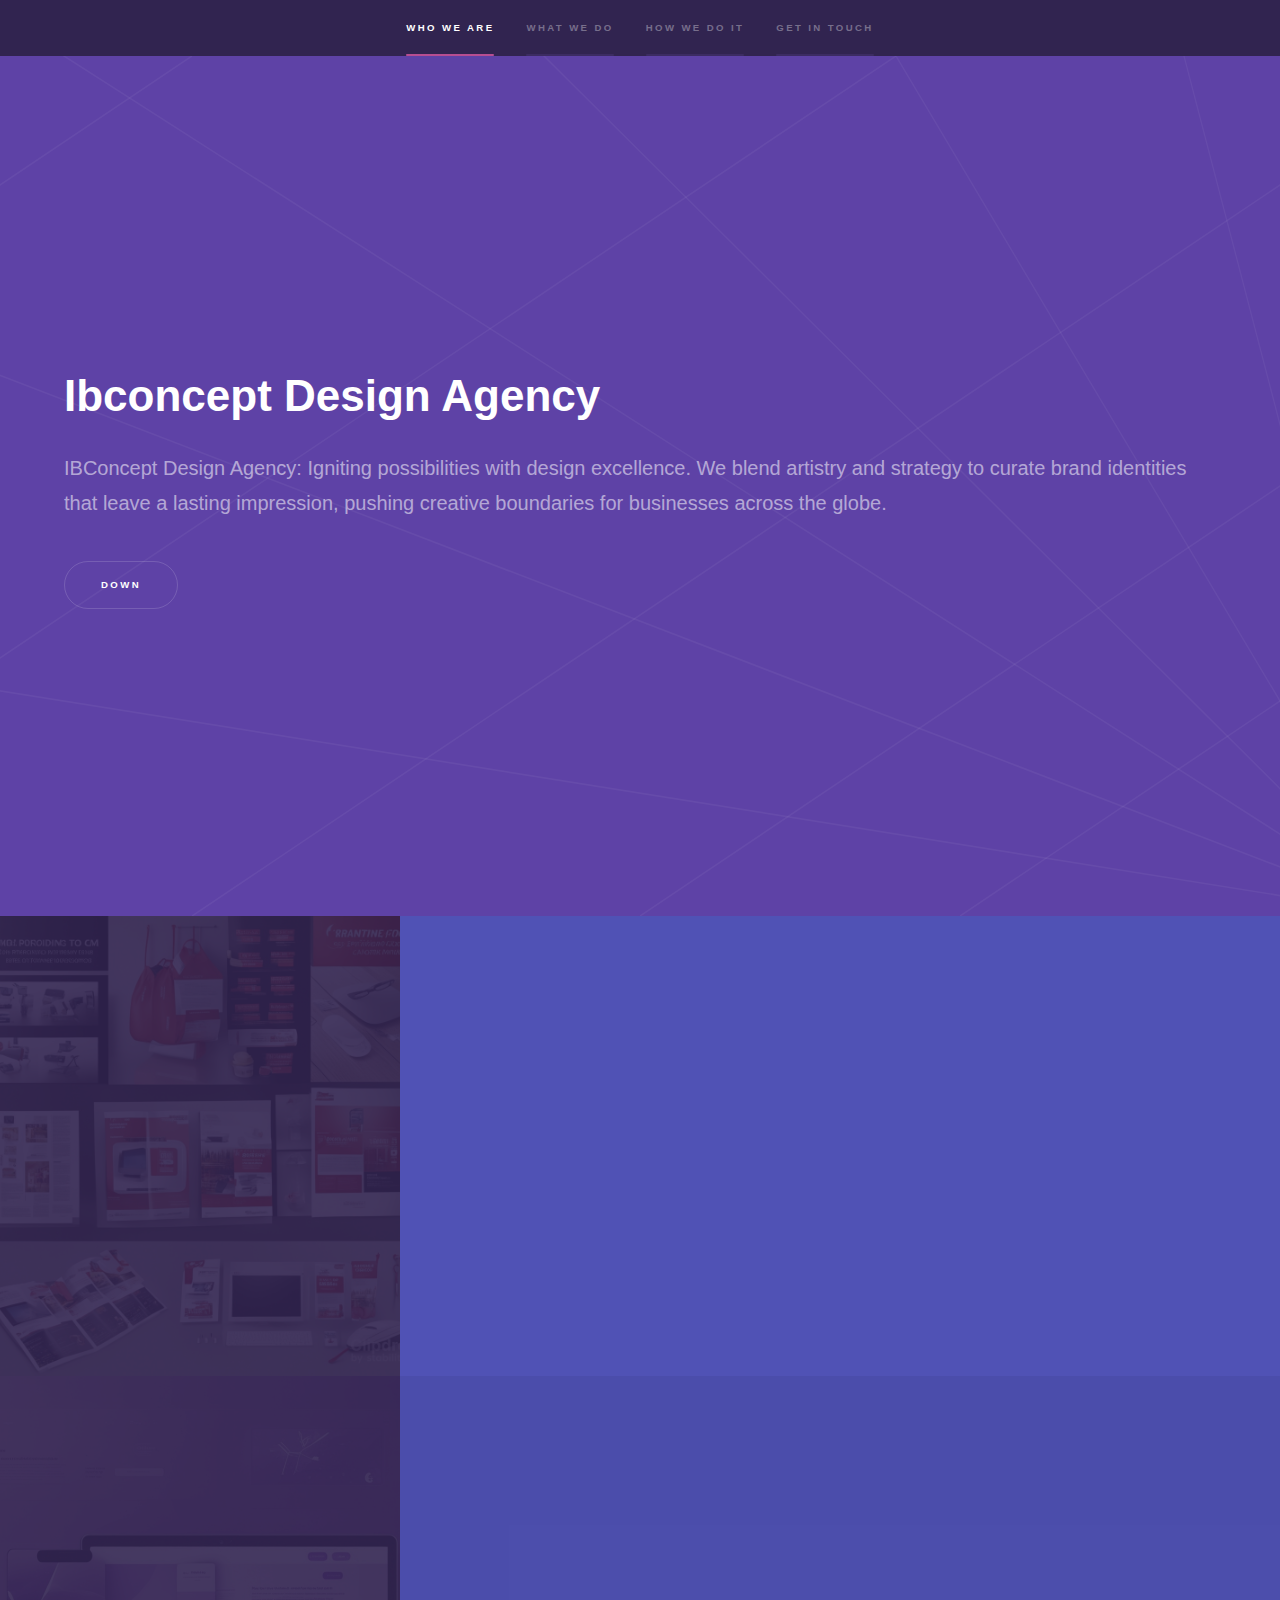
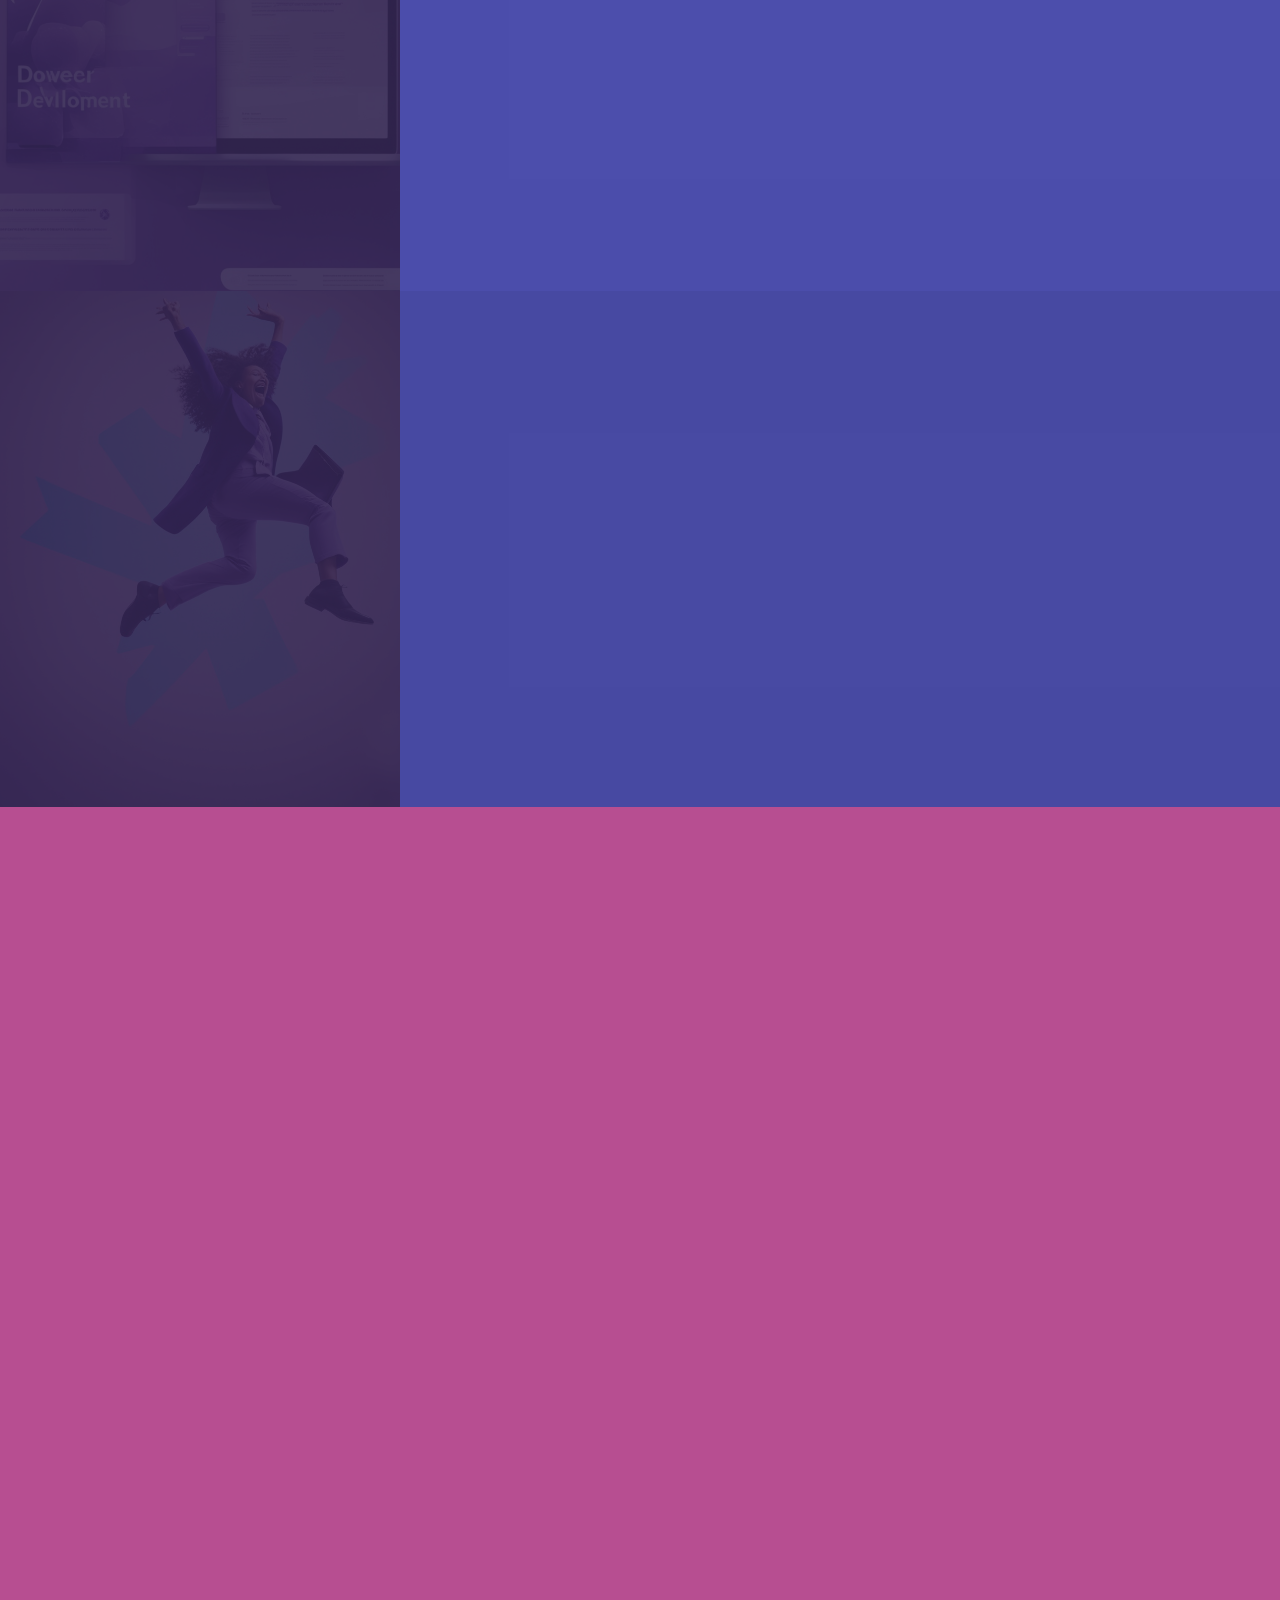
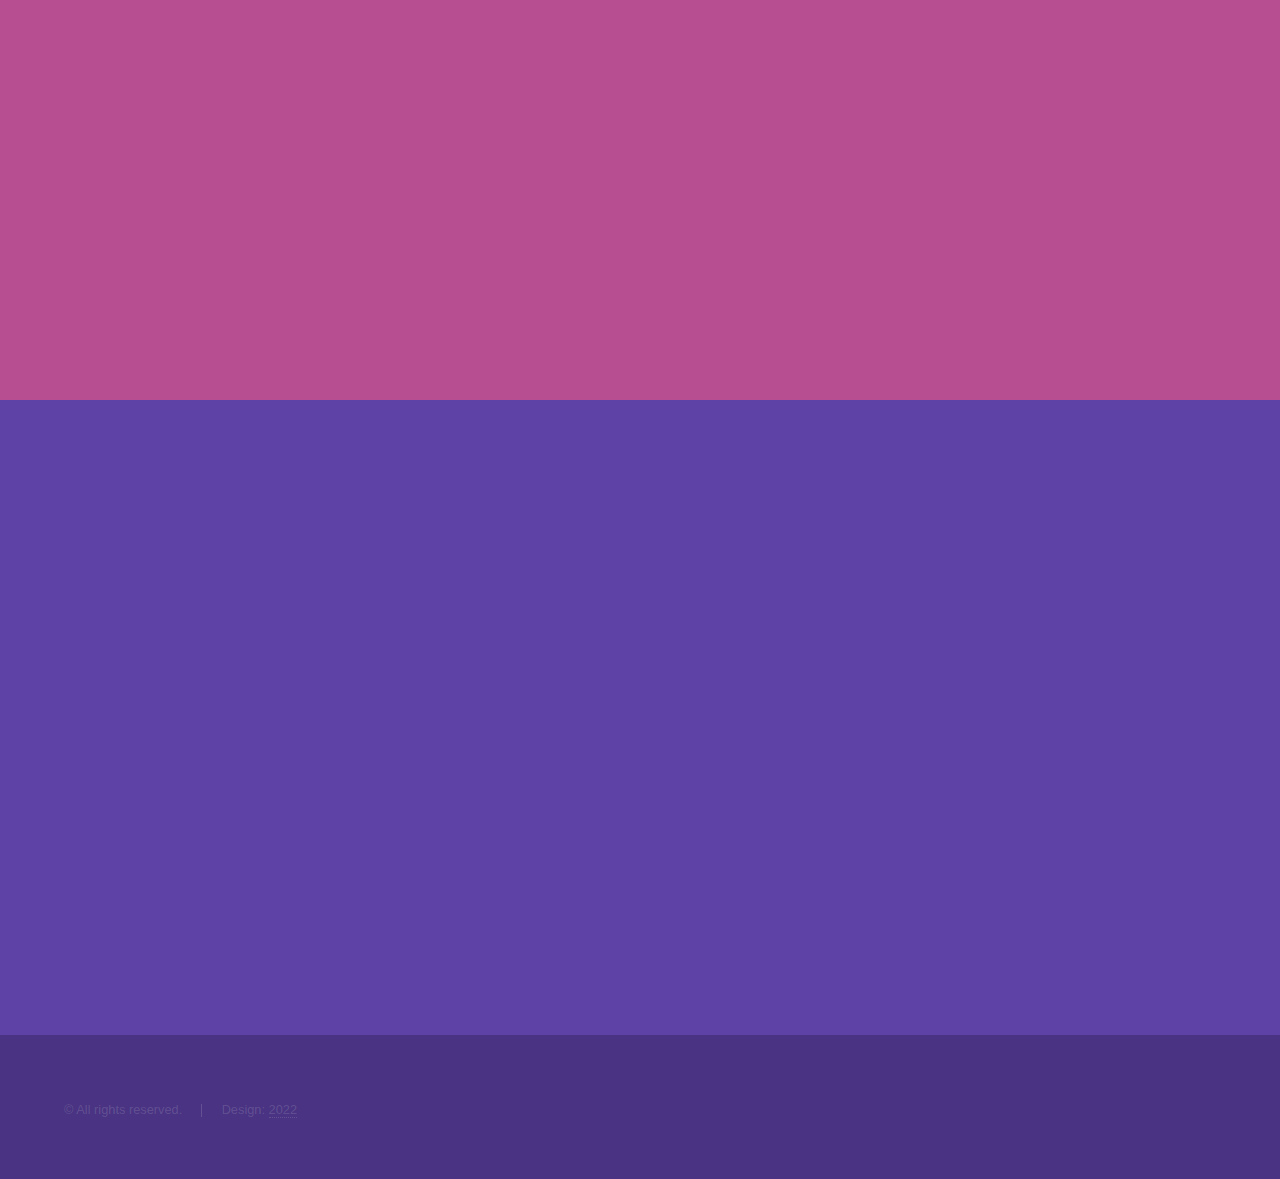
<file: index.html>
<!DOCTYPE HTML>
<!--
	Hyperspace by HTML5 UP
	html5up.net | @ajlkn
	Free for personal and commercial use under the CCA 3.0 license (html5up.net/license)
-->
<html>
	<head>
		<title>Hyperspace by HTML5 UP</title>
		<meta charset="utf-8" />
		<meta name="viewport" content="width=device-width, initial-scale=1, user-scalable=no" />
		<link rel="stylesheet" href="assets/css/main.css" />
		<noscript><link rel="stylesheet" href="assets/css/noscript.css" /></noscript>
	</head>
	<body class="is-preload">

		<!-- Sidebar -->
			<section id="sidebar">
				<div class="inner">
					<nav>
						<ul>
							<li><a href="#intro">Who we are</a></li>
							<li><a href="#one">What we do</a></li>
							<li><a href="#two">How we do it</a></li>
							<li><a href="#three">Get in touch</a></li>
						</ul>
					</nav>
				</div>
			</section>

		<!-- Wrapper -->
			<div id="wrapper">

				<!-- Intro -->
					<section id="intro" class="wrapper style1 fullscreen fade-up">
						<div class="inner">
							<h1>Ibconcept Design Agency</h1>
							<p>IBConcept Design Agency: Igniting possibilities with design excellence. 
								We blend artistry and strategy to curate brand identities that leave a 
								lasting impression, pushing creative boundaries for businesses across the globe.</p>
							<ul class="actions">
								<li><a href="#one" class="button scrolly">Down</a></li>
							</ul>
						</div>
					</section>

				<!-- One -->
					<section id="one" class="wrapper style2 spotlights">
						<section>
							<a href="#" class="image"><img src="images/pic01.jpg" alt="" data-position="center center" /></a>
							<div class="content">
								<div class="inner">
									<h2>Visual Design</h2>
									<p>IBConcept Design Agency excels in the seamless blend of aesthetics and functionality, 
										orchestrating elements such as colors, typography, and imagery to convey profound messages. 
										Through a cohesive interplay of design components, we create captivating visual experiences 
										that resonate. By skillfully applying principles like balance, contrast, and unity, our 
										visual design captures attention, stirs emotions, and imparts brand essence. From graphic 
										design to web and branding, our mastery in this art not only captivates but also enhances 
										user engagement, making it an essential instrument for effective communication and storytelling.</p>
									<ul class="actions">
										<li><a href="generic.html" class="button">Learn more</a></li>
									</ul>
								</div>
							</div>
						</section>
						<section>
							<a href="#" class="image"><img src="images/pic02.jpg" alt="" data-position="top center" /></a>
							<div class="content">
								<div class="inner">
									<h2>Web Design & Development</h2>
									<p>IBConcept Design Agency specializes in the holistic realm of web design and development, 
										where imagination converges with technical prowess to shape exceptional digital landscapes. 
										From conceptualization to coding, we meticulously craft websites that seamlessly blend captivating 
										aesthetics with seamless functionality. Our collaborative approach fuses artistic sensibilities with 
										user-centric principles, resulting in interactive platforms that not only visually impress but also 
										provide intuitive navigation and engaging experiences. Through careful consideration of layout, 
										responsive design, and user interface elements, we transform visions into reality, building online 
										spaces that connect,
										 inform, and captivate audiences on a global scale..</p>
									<ul class="actions">
										<li><a href="generic.html" class="button">Learn more</a></li>
									</ul>
								</div>
							</div>
						</section>
						<section>
							<a href="#" class="image"><img src="images/pic03.jpg" alt="" data-position="25% 25%" /></a>
							<div class="content">
								<div class="inner">
									<h2>Crafting Comprehensive Brand Experiences</h2>
									<p>At IBConcept Design Agency, our expertise extends beyond digital realms. 
										We specialize in enhancing brand identity through comprehensive solutions that encompass 
										promotional items and printing services. With a keen understanding of the power of branding, 
										we craft promotional materials that seamlessly align with your brand's essence, from custom 
										merchandise to eye-catching marketing collateral. Our commitment to detail extends to printing, 
										where we bring designs to life on tangible mediums, ensuring every element remains faithful 
										to your brand's visual identity. From concept to creation, we seamlessly integrate brand promotion, 
										design excellence, and printing precision to present a unified, 
										compelling narrative across both digital and physical landscapes.</p>
									<ul class="actions">
										<li><a href="generic.html" class="button">Learn more</a></li>
									</ul>
								</div>
							</div>
						</section>
					</section>

				<!-- Two -->
					<section id="two" class="wrapper style3 fade-up">
						<div class="inner">
							<h2>How we do it</h2>
							<p>IBConcept maintains its cutting-edge position through a combination of the following strategies</p>
							<div class="features">
								<section>
									<span class="icon solid major fa-code"></span>
									<h3>Global Network of Developers</h3>
									<p> With a diverse team of developers and designers from around the world, 
										IBConcept harnesses a wide array of talents and perspectives. 
										This allows for quick and efficient problem-solving, innovative solutions, 
										and the ability to tackle projects around the clock.</p>
								</section>
								<section>
									<span class="icon solid major fa-lock"></span>
									<h3>Continuous Learning and Collaboration</h3>
									<p>Our staff constitutes a cohesive unit that values constant 
										learning and cross-functional collaboration. By fostering an environment where team members 
										learn from each other, adapt to emerging trends, and share insights, 
										we remain at the forefront of design practices and technologies.</p>
								</section>
								<section>
									<span class="icon solid major fa-cog"></span>
									<h3>Customer-Centric Approach</h3>
									<p>At IBConcept, the customer's goals and needs are paramount. 
										Our user-centered design philosophy ensures that every project is tailored to the user's experience, 
										delivering solutions that are intuitive, engaging, and effective.</p>
								</section>
								<section>
									<span class="icon solid major fa-desktop"></span>
									<h3>Partnerships with Experts</h3>
									<p>When a project's scope goes beyond our immediate capabilities, 
										we partner with skilled professionals who specialize in that area. This approach ensures 
										that every facet of a project benefits from expertise, 
										resulting in refined products that excel in performance and creativity</p>
								</section>
								<section>
									<span class="icon solid major fa-link"></span>
									<h3>Adoption of Latest Technologies</h3>
									<p>IBConcept remains at the cutting edge by staying updated with 
										the latest technologies. By integrating emerging tools and frameworks, we enhance our design 
										and development processes, resulting in efficient workflows and innovative solutions.</p>
								</section>
								<section>
									<span class="icon major fa-gem"></span>
									<h3>Data-Driven Decision Making</h3>
									<p>We leverage data analytics and user insights to inform design decisions. 
										By gathering and analyzing user behavior and feedback, we make informed choices that optimize 
										the user experience and align with business objectives.</p>
								</section>
							</div>
							<ul class="actions">
								<li><a href="generic.html" class="button">Learn more</a></li>
							</ul>
						</div>
					</section>

				<!-- Three -->
					<section id="three" class="wrapper style1 fade-up">
						<div class="inner">
							<h2>Get in touch</h2>
							<p><b>Ready to elevate your brand with our dynamic approach to design? Reach out to us and
								 let's create something extraordinary together.</b></p>
							<div class="split style1">
								<section>
									<form method="post" action="#">
										<div class="fields">
											<div class="field half">
												<label for="name">Name</label>
												<input type="text" name="name" id="name" />
											</div>
											<div class="field half">
												<label for="email">Email</label>
												<input type="text" name="email" id="email" />
											</div>
											<div class="field">
												<label for="message">Message</label>
												<textarea name="message" id="message" rows="5"></textarea>
											</div>
										</div>
										<ul class="actions">
											<li><a href="" class="button submit">Send Message</a></li>
										</ul>
									</form>
								</section>
								<section>
									<ul class="contact">
										<li>
											<h3>Address</h3>
											<span>Quarry Road <br />
											Nairobi, Ngara<br />
											Kenya</span>
										</li>
										<li>
											<h3>Email</h3>
											<a href="#">info@ibconcept.co.ke</a>
										</li>
										<li>
											<h3>Phone</h3>
											<span>(+254) 729 301689</span>
										</li>
										<li>
											<h3>Social</h3>
											<ul class="icons">
												<li><a href="https://twitter.com/infinitiouscomo" class="icon brands fa-twitter"><span class="label">Twitter</span></a></li>
												<li><a href="https://web.facebook.com/william.maina.96/" class="icon brands fa-facebook-f"><span class="label">Facebook</span></a></li>
												<li><a href="https://github.com/ibconcept" class="icon brands fa-github"><span class="label">GitHub</span></a></li>
												<li><a href="https://medium.com/@williammaina" class="icon brands fa-medium"><span class="label">Medium</span></a></li>
												<li><a href="https://www.linkedin.com/in/williammaina/" class="icon brands fa-linkedin-in"><span class="label">LinkedIn</span></a></li>
											</ul>
										</li>
									</ul>
								</section>
							</div>
						</div>
					</section>

			</div>

		<!-- Footer -->
			<footer id="footer" class="wrapper style1-alt">
				<div class="inner">
					<ul class="menu">
						<li>&copy; All rights reserved.</li><li>Design: <a href="http://ibconcept.co.ke">2022</a></li>
					</ul>
				</div>
			</footer>

		<!-- Scripts -->
			<script src="assets/js/jquery.min.js"></script>
			<script src="assets/js/jquery.scrollex.min.js"></script>
			<script src="assets/js/jquery.scrolly.min.js"></script>
			<script src="assets/js/browser.min.js"></script>
			<script src="assets/js/breakpoints.min.js"></script>
			<script src="assets/js/util.js"></script>
			<script src="assets/js/main.js"></script>

	</body>
</html>
</file>
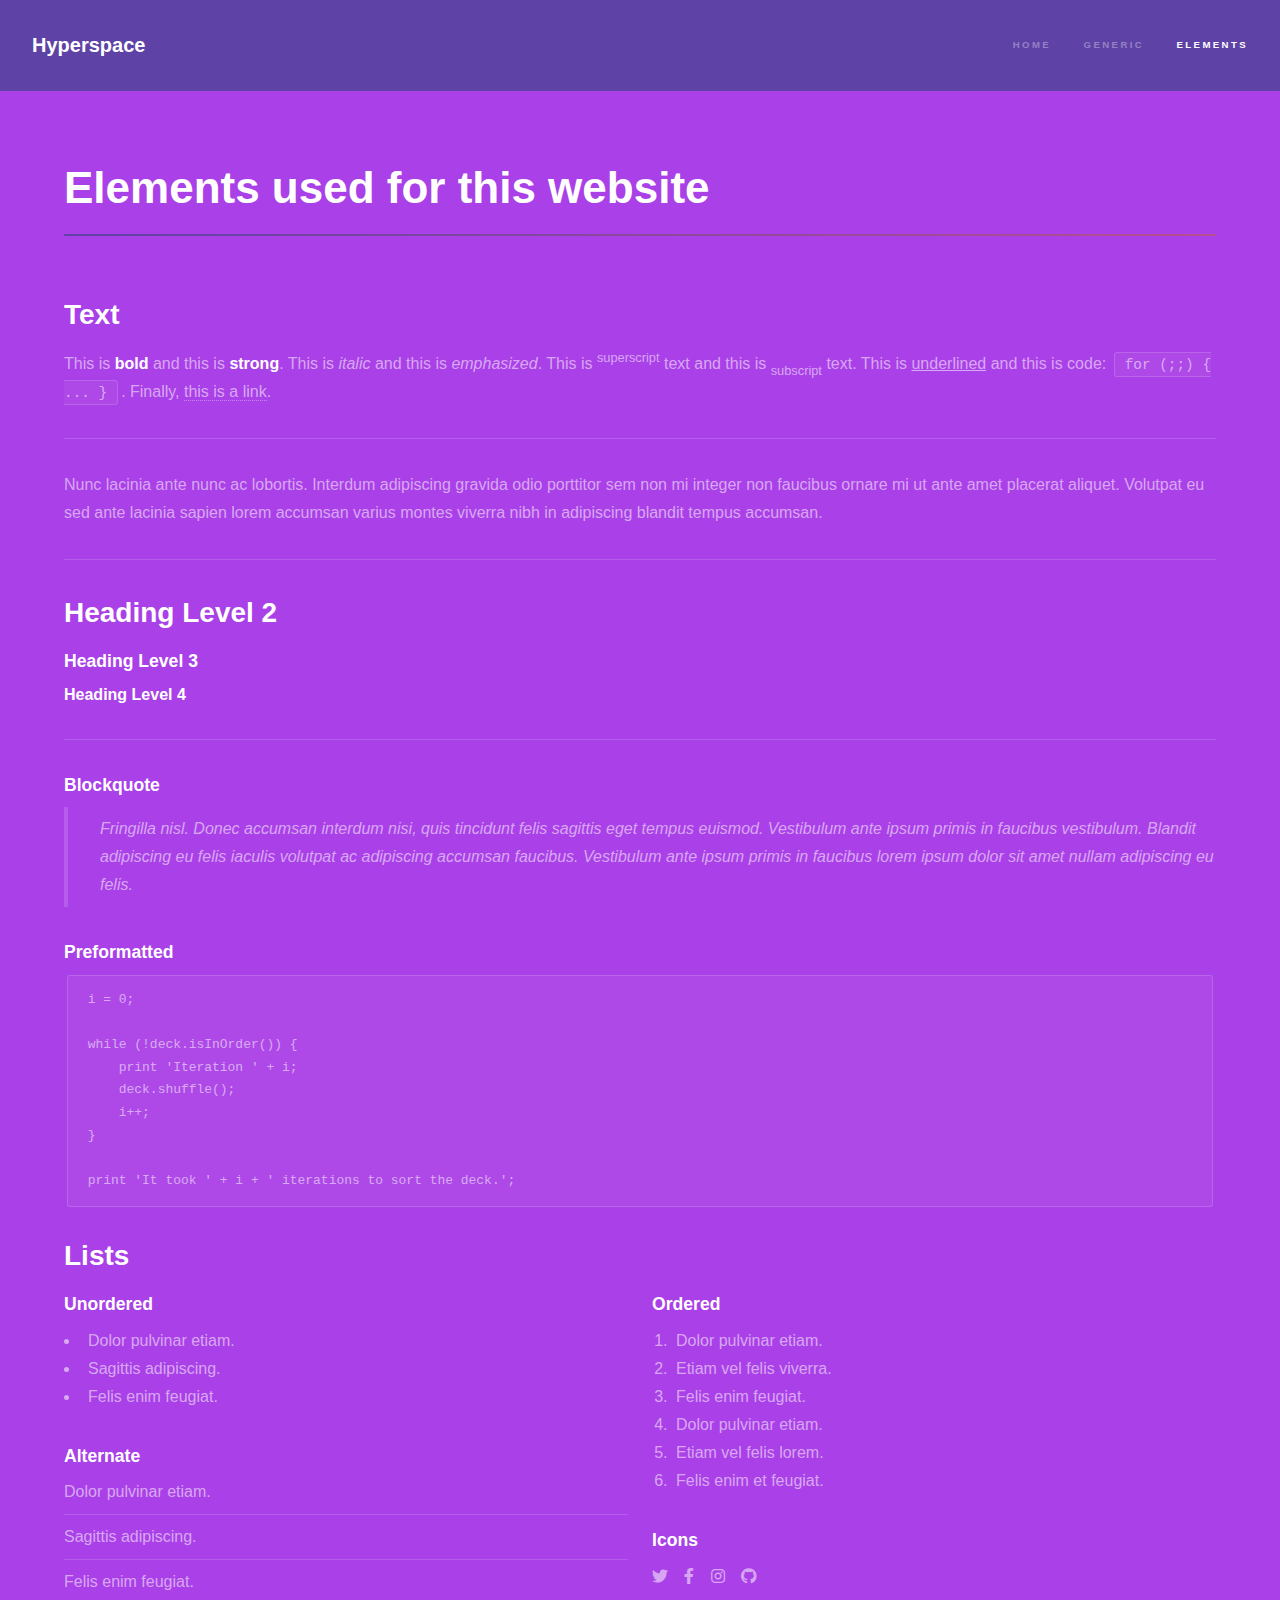
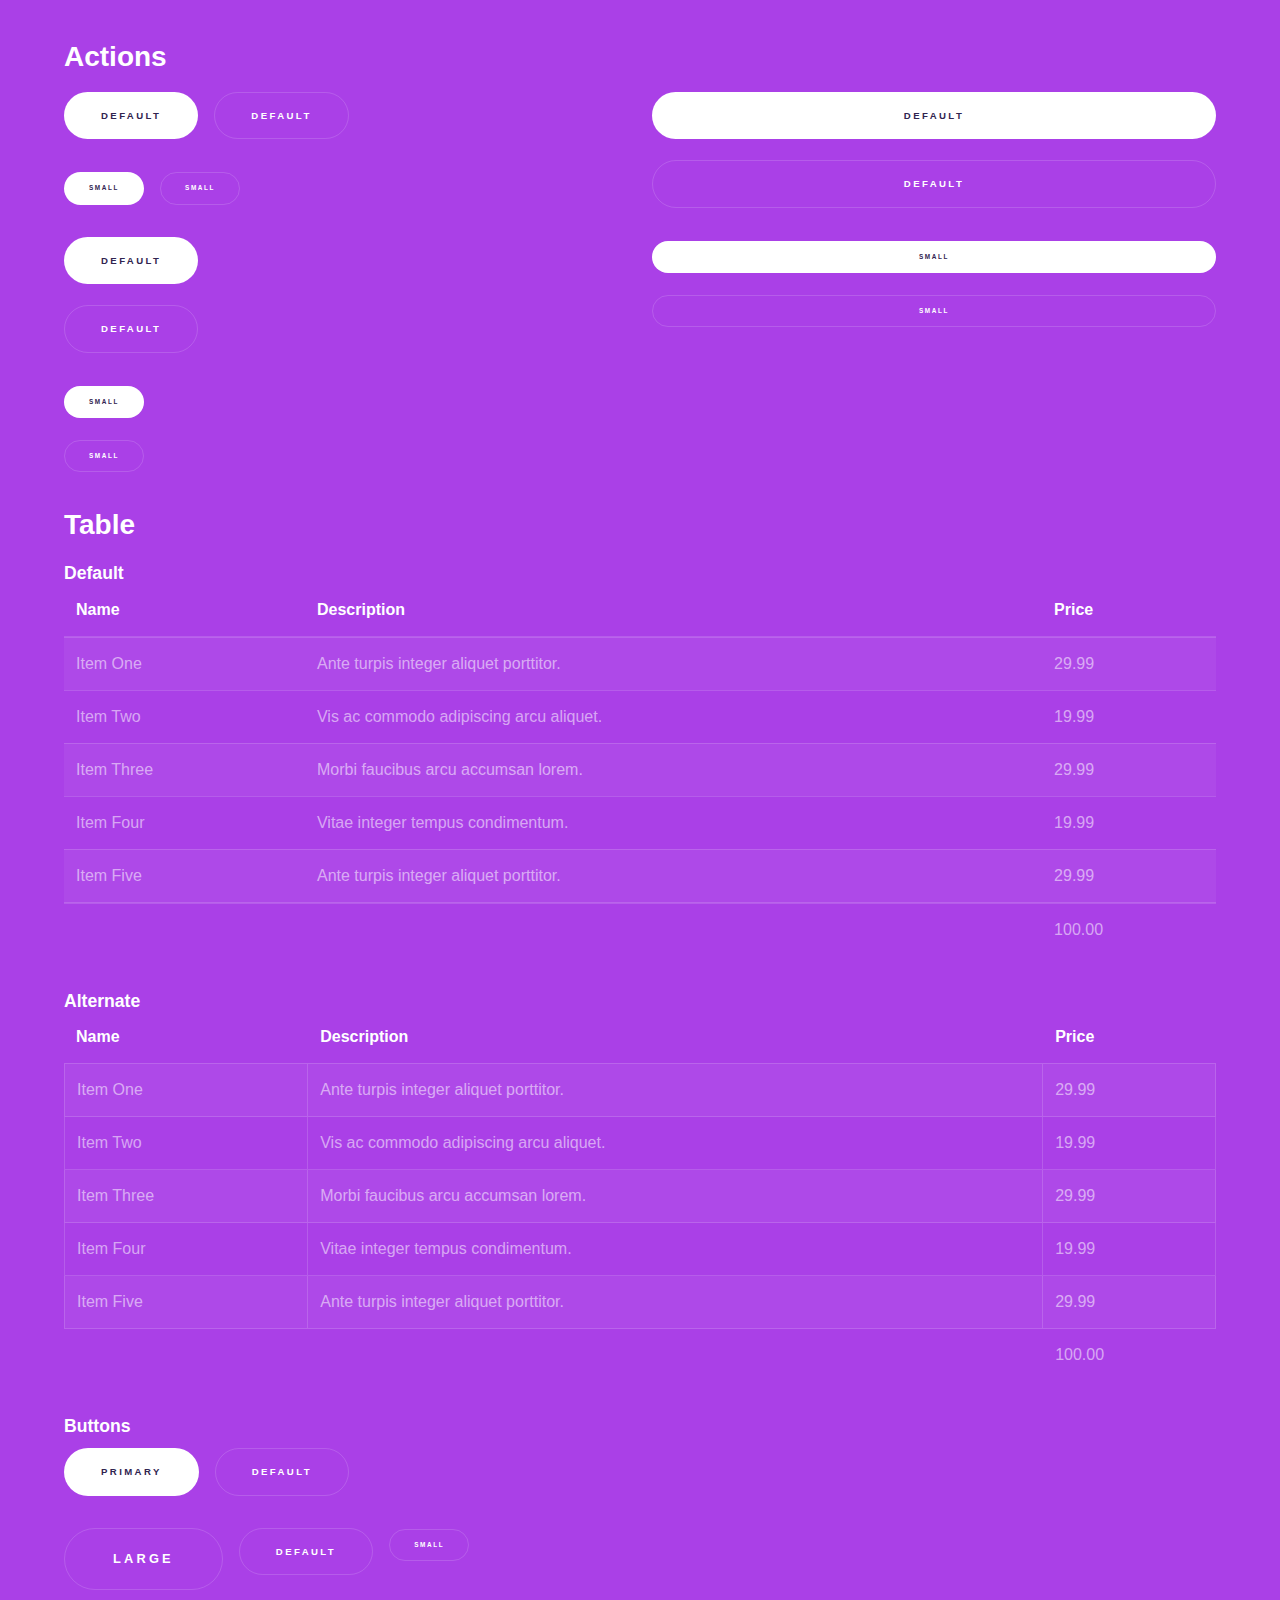
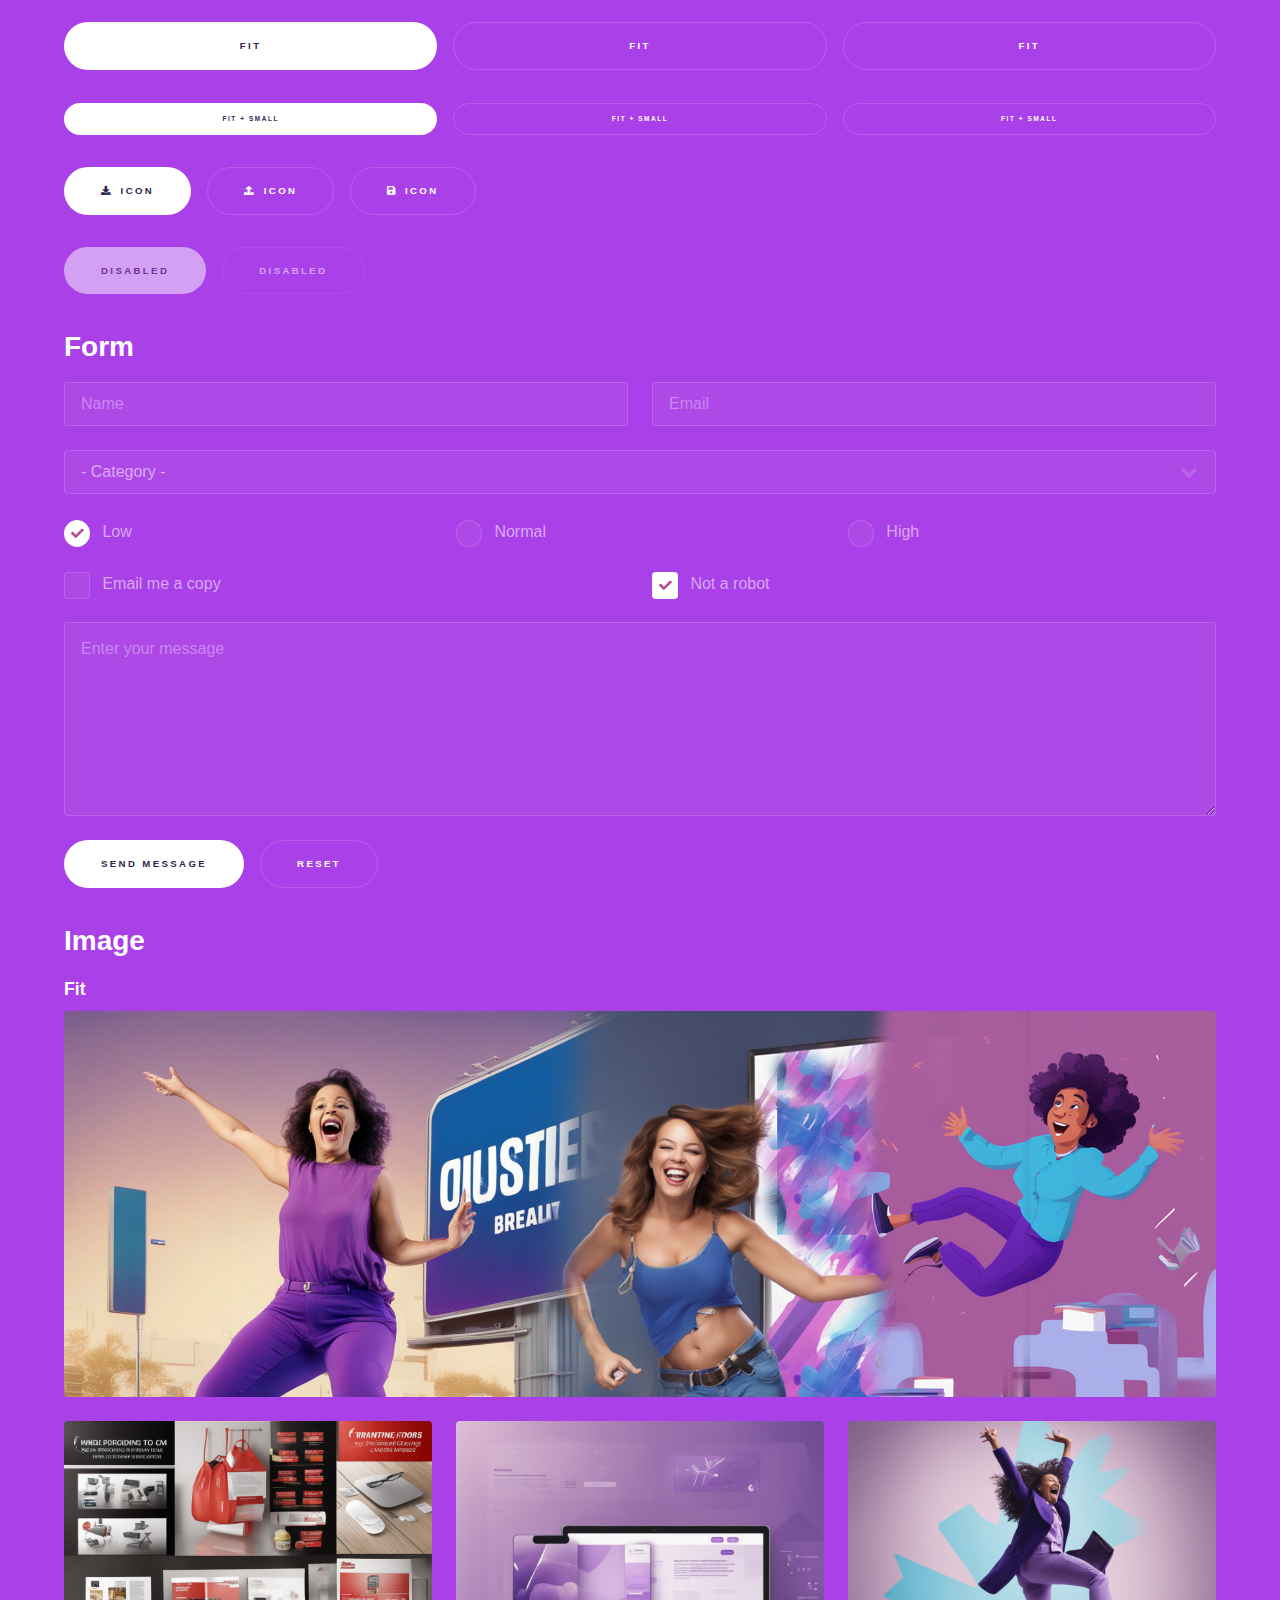
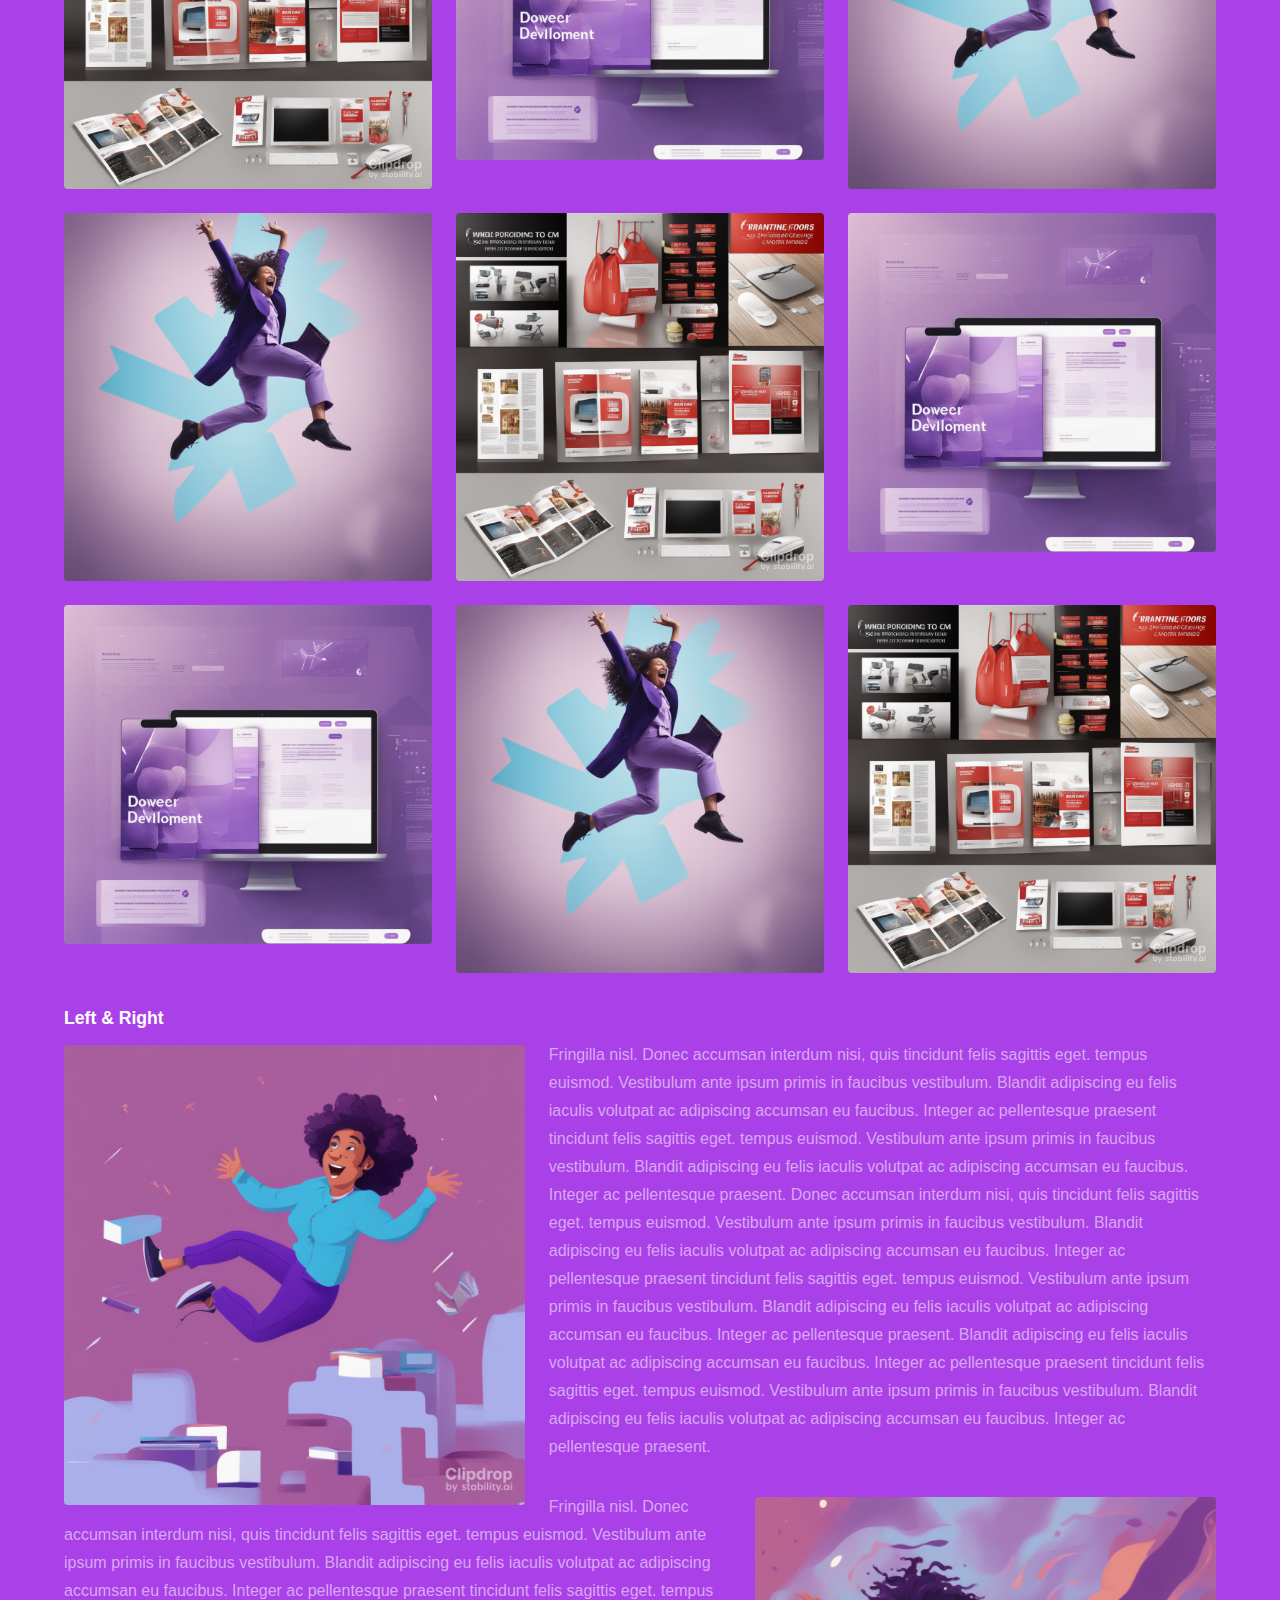
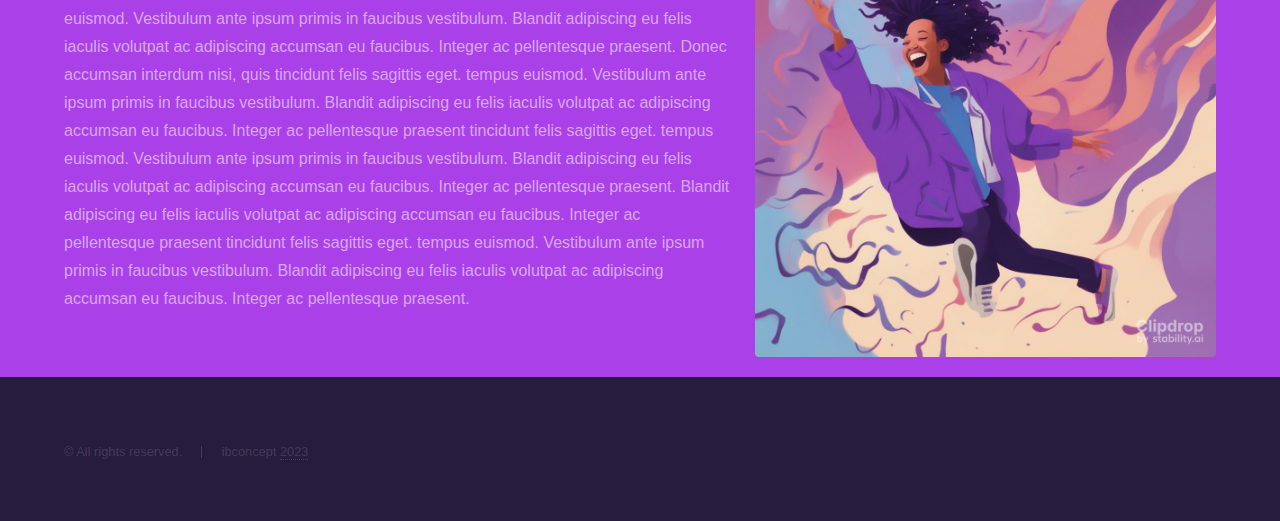
<file: elements.html>
<!DOCTYPE HTML><html>
	<head>
		<title>Elements - Web development</title>
		<meta charset="utf-8" />
		<meta name="viewport" content="width=device-width, initial-scale=1, user-scalable=no" />
		<link rel="stylesheet" href="assets/css/main.css" />
		<noscript><link rel="stylesheet" href="assets/css/noscript.css" /></noscript>
	</head>
	<body class="is-preload">

		<!-- Header -->
			<header id="header">
				<a href="index.html" class="title">Hyperspace</a>
				<nav>
					<ul>
						<li><a href="index.html">Home</a></li>
						<li><a href="generic.html">Generic</a></li>
						<li><a href="elements.html"  class="active">Elements</a></li>
					</ul>
				</nav>
			</header>

		<!-- Wrapper -->
			<div id="wrapper">

				<!-- Main -->
					<section id="main" class="wrapper">
						<div class="inner">
							<h1 class="major">Elements used for this website</h1>

							<!-- Text -->
								<section>
									<h2>Text</h2>
									<p>This is <b>bold</b> and this is <strong>strong</strong>. This is <i>italic</i> and this is <em>emphasized</em>.
									This is <sup>superscript</sup> text and this is <sub>subscript</sub> text.
									This is <u>underlined</u> and this is code: <code>for (;;) { ... }</code>. Finally, <a href="#">this is a link</a>.</p>
									<hr />
									<p>Nunc lacinia ante nunc ac lobortis. Interdum adipiscing gravida odio porttitor sem non mi integer non faucibus ornare mi ut ante amet placerat aliquet. Volutpat eu sed ante lacinia sapien lorem accumsan varius montes viverra nibh in adipiscing blandit tempus accumsan.</p>
									<hr />
									<h2>Heading Level 2</h2>
									<h3>Heading Level 3</h3>
									<h4>Heading Level 4</h4>
									<hr />
									<h3>Blockquote</h3>
									<blockquote>Fringilla nisl. Donec accumsan interdum nisi, quis tincidunt felis sagittis eget tempus euismod. Vestibulum ante ipsum primis in faucibus vestibulum. Blandit adipiscing eu felis iaculis volutpat ac adipiscing accumsan faucibus. Vestibulum ante ipsum primis in faucibus lorem ipsum dolor sit amet nullam adipiscing eu felis.</blockquote>
									<h3>Preformatted</h3>
									<pre><code>i = 0;

while (!deck.isInOrder()) {
    print 'Iteration ' + i;
    deck.shuffle();
    i++;
}

print 'It took ' + i + ' iterations to sort the deck.';</code></pre>
								</section>

							<!-- Lists -->
								<section>
									<h2>Lists</h2>
									<div class="row">
										<div class="col-6 col-12-medium">
											<h3>Unordered</h3>
											<ul>
												<li>Dolor pulvinar etiam.</li>
												<li>Sagittis adipiscing.</li>
												<li>Felis enim feugiat.</li>
											</ul>
											<h3>Alternate</h3>
											<ul class="alt">
												<li>Dolor pulvinar etiam.</li>
												<li>Sagittis adipiscing.</li>
												<li>Felis enim feugiat.</li>
											</ul>
										</div>
										<div class="col-6 col-12-medium">
											<h3>Ordered</h3>
											<ol>
												<li>Dolor pulvinar etiam.</li>
												<li>Etiam vel felis viverra.</li>
												<li>Felis enim feugiat.</li>
												<li>Dolor pulvinar etiam.</li>
												<li>Etiam vel felis lorem.</li>
												<li>Felis enim et feugiat.</li>
											</ol>
											<h3>Icons</h3>
											<ul class="icons">
												<li><a href="#" class="icon brands fa-twitter"><span class="label">Twitter</span></a></li>
												<li><a href="#" class="icon brands fa-facebook-f"><span class="label">Facebook</span></a></li>
												<li><a href="#" class="icon brands fa-instagram"><span class="label">Instagram</span></a></li>
												<li><a href="#" class="icon brands fa-github"><span class="label">Github</span></a></li>
											</ul>
										</div>
									</div>
									<h2>Actions</h2>
									<div class="row">
										<div class="col-6 col-12-medium">
											<ul class="actions">
												<li><a href="#" class="button primary">Default</a></li>
												<li><a href="#" class="button">Default</a></li>
											</ul>
											<ul class="actions small">
												<li><a href="#" class="button primary small">Small</a></li>
												<li><a href="#" class="button small">Small</a></li>
											</ul>
											<ul class="actions stacked">
												<li><a href="#" class="button primary">Default</a></li>
												<li><a href="#" class="button">Default</a></li>
											</ul>
											<ul class="actions stacked">
												<li><a href="#" class="button primary small">Small</a></li>
												<li><a href="#" class="button small">Small</a></li>
											</ul>
										</div>
										<div class="col-6 col-12-medium">
											<ul class="actions stacked">
												<li><a href="#" class="button primary fit">Default</a></li>
												<li><a href="#" class="button fit">Default</a></li>
											</ul>
											<ul class="actions stacked">
												<li><a href="#" class="button primary small fit">Small</a></li>
												<li><a href="#" class="button small fit">Small</a></li>
											</ul>
										</div>
									</div>
								</section>

							<!-- Table -->
								<section>
									<h2>Table</h2>
									<h3>Default</h3>
									<div class="table-wrapper">
										<table>
											<thead>
												<tr>
													<th>Name</th>
													<th>Description</th>
													<th>Price</th>
												</tr>
											</thead>
											<tbody>
												<tr>
													<td>Item One</td>
													<td>Ante turpis integer aliquet porttitor.</td>
													<td>29.99</td>
												</tr>
												<tr>
													<td>Item Two</td>
													<td>Vis ac commodo adipiscing arcu aliquet.</td>
													<td>19.99</td>
												</tr>
												<tr>
													<td>Item Three</td>
													<td> Morbi faucibus arcu accumsan lorem.</td>
													<td>29.99</td>
												</tr>
												<tr>
													<td>Item Four</td>
													<td>Vitae integer tempus condimentum.</td>
													<td>19.99</td>
												</tr>
												<tr>
													<td>Item Five</td>
													<td>Ante turpis integer aliquet porttitor.</td>
													<td>29.99</td>
												</tr>
											</tbody>
											<tfoot>
												<tr>
													<td colspan="2"></td>
													<td>100.00</td>
												</tr>
											</tfoot>
										</table>
									</div>

									<h3>Alternate</h3>
									<div class="table-wrapper">
										<table class="alt">
											<thead>
												<tr>
													<th>Name</th>
													<th>Description</th>
													<th>Price</th>
												</tr>
											</thead>
											<tbody>
												<tr>
													<td>Item One</td>
													<td>Ante turpis integer aliquet porttitor.</td>
													<td>29.99</td>
												</tr>
												<tr>
													<td>Item Two</td>
													<td>Vis ac commodo adipiscing arcu aliquet.</td>
													<td>19.99</td>
												</tr>
												<tr>
													<td>Item Three</td>
													<td> Morbi faucibus arcu accumsan lorem.</td>
													<td>29.99</td>
												</tr>
												<tr>
													<td>Item Four</td>
													<td>Vitae integer tempus condimentum.</td>
													<td>19.99</td>
												</tr>
												<tr>
													<td>Item Five</td>
													<td>Ante turpis integer aliquet porttitor.</td>
													<td>29.99</td>
												</tr>
											</tbody>
											<tfoot>
												<tr>
													<td colspan="2"></td>
													<td>100.00</td>
												</tr>
											</tfoot>
										</table>
									</div>
								</section>

							<!-- Buttons -->
								<section>
									<h3>Buttons</h3>
									<ul class="actions">
										<li><a href="#" class="button primary">Primary</a></li>
										<li><a href="#" class="button">Default</a></li>
									</ul>
									<ul class="actions">
										<li><a href="#" class="button large">Large</a></li>
										<li><a href="#" class="button">Default</a></li>
										<li><a href="#" class="button small">Small</a></li>
									</ul>
									<ul class="actions fit">
										<li><a href="#" class="button primary fit">Fit</a></li>
										<li><a href="#" class="button fit">Fit</a></li>
										<li><a href="#" class="button fit">Fit</a></li>
									</ul>
									<ul class="actions fit small">
										<li><a href="#" class="button primary fit small">Fit + Small</a></li>
										<li><a href="#" class="button fit small">Fit + Small</a></li>
										<li><a href="#" class="button fit small">Fit + Small</a></li>
									</ul>
									<ul class="actions">
										<li><a href="#" class="button primary icon solid fa-download">Icon</a></li>
										<li><a href="#" class="button icon solid fa-upload">Icon</a></li>
										<li><a href="#" class="button icon solid fa-save">Icon</a></li>
									</ul>
									<ul class="actions">
										<li><span class="button primary disabled">Disabled</span></li>
										<li><span class="button disabled">Disabled</span></li>
									</ul>
								</section>

							<!-- Form -->
								<section>
									<h2>Form</h2>
									<form method="post" action="#">
										<div class="row gtr-uniform">
											<div class="col-6 col-12-xsmall">
												<input type="text" name="demo-name" id="demo-name" value="" placeholder="Name" />
											</div>
											<div class="col-6 col-12-xsmall">
												<input type="email" name="demo-email" id="demo-email" value="" placeholder="Email" />
											</div>
											<div class="col-12">
												<select name="demo-category" id="demo-category">
													<option value="">- Category -</option>
													<option value="1">Manufacturing</option>
													<option value="1">Shipping</option>
													<option value="1">Administration</option>
													<option value="1">Human Resources</option>
												</select>
											</div>
											<div class="col-4 col-12-small">
												<input type="radio" id="demo-priority-low" name="demo-priority" checked>
												<label for="demo-priority-low">Low</label>
											</div>
											<div class="col-4 col-12-small">
												<input type="radio" id="demo-priority-normal" name="demo-priority">
												<label for="demo-priority-normal">Normal</label>
											</div>
											<div class="col-4 col-12-small">
												<input type="radio" id="demo-priority-high" name="demo-priority">
												<label for="demo-priority-high">High</label>
											</div>
											<div class="col-6 col-12-small">
												<input type="checkbox" id="demo-copy" name="demo-copy">
												<label for="demo-copy">Email me a copy</label>
											</div>
											<div class="col-6 col-12-small">
												<input type="checkbox" id="demo-human" name="demo-human" checked>
												<label for="demo-human">Not a robot</label>
											</div>
											<div class="col-12">
												<textarea name="demo-message" id="demo-message" placeholder="Enter your message" rows="6"></textarea>
											</div>
											<div class="col-12">
												<ul class="actions">
													<li><input type="submit" value="Send Message" class="primary" /></li>
													<li><input type="reset" value="Reset" /></li>
												</ul>
											</div>
										</div>
									</form>
								</section>

							<!-- Image -->
								<section>
									<h2>Image</h2>
									<h3>Fit</h3>
									<div class="box alt">
										<div class="row gtr-uniform">
											<div class="col-12"><span class="image fit"><img src="images/pic04.jpg" alt="" /></span></div>
											<div class="col-4"><span class="image fit"><img src="images/pic01.jpg" alt="" /></span></div>
											<div class="col-4"><span class="image fit"><img src="images/pic02.jpg" alt="" /></span></div>
											<div class="col-4"><span class="image fit"><img src="images/pic03.jpg" alt="" /></span></div>
											<div class="col-4"><span class="image fit"><img src="images/pic03.jpg" alt="" /></span></div>
											<div class="col-4"><span class="image fit"><img src="images/pic01.jpg" alt="" /></span></div>
											<div class="col-4"><span class="image fit"><img src="images/pic02.jpg" alt="" /></span></div>
											<div class="col-4"><span class="image fit"><img src="images/pic02.jpg" alt="" /></span></div>
											<div class="col-4"><span class="image fit"><img src="images/pic03.jpg" alt="" /></span></div>
											<div class="col-4"><span class="image fit"><img src="images/pic01.jpg" alt="" /></span></div>
										</div>
									</div>
									<h3>Left &amp; Right</h3>
									<p><span class="image left"><img src="images/pic05.jpg" alt="" /></span>Fringilla nisl. Donec accumsan interdum nisi, quis tincidunt felis sagittis eget. tempus euismod. Vestibulum ante ipsum primis in faucibus vestibulum. Blandit adipiscing eu felis iaculis volutpat ac adipiscing accumsan eu faucibus. Integer ac pellentesque praesent tincidunt felis sagittis eget. tempus euismod. Vestibulum ante ipsum primis in faucibus vestibulum. Blandit adipiscing eu felis iaculis volutpat ac adipiscing accumsan eu faucibus. Integer ac pellentesque praesent. Donec accumsan interdum nisi, quis tincidunt felis sagittis eget. tempus euismod. Vestibulum ante ipsum primis in faucibus vestibulum. Blandit adipiscing eu felis iaculis volutpat ac adipiscing accumsan eu faucibus. Integer ac pellentesque praesent tincidunt felis sagittis eget. tempus euismod. Vestibulum ante ipsum primis in faucibus vestibulum. Blandit adipiscing eu felis iaculis volutpat ac adipiscing accumsan eu faucibus. Integer ac pellentesque praesent. Blandit adipiscing eu felis iaculis volutpat ac adipiscing accumsan eu faucibus. Integer ac pellentesque praesent tincidunt felis sagittis eget. tempus euismod. Vestibulum ante ipsum primis in faucibus vestibulum. Blandit adipiscing eu felis iaculis volutpat ac adipiscing accumsan eu faucibus. Integer ac pellentesque praesent.</p>
									<p><span class="image right"><img src="images/pic06.jpg" alt="" /></span>Fringilla nisl. Donec accumsan interdum nisi, quis tincidunt felis sagittis eget. tempus euismod. Vestibulum ante ipsum primis in faucibus vestibulum. Blandit adipiscing eu felis iaculis volutpat ac adipiscing accumsan eu faucibus. Integer ac pellentesque praesent tincidunt felis sagittis eget. tempus euismod. Vestibulum ante ipsum primis in faucibus vestibulum. Blandit adipiscing eu felis iaculis volutpat ac adipiscing accumsan eu faucibus. Integer ac pellentesque praesent. Donec accumsan interdum nisi, quis tincidunt felis sagittis eget. tempus euismod. Vestibulum ante ipsum primis in faucibus vestibulum. Blandit adipiscing eu felis iaculis volutpat ac adipiscing accumsan eu faucibus. Integer ac pellentesque praesent tincidunt felis sagittis eget. tempus euismod. Vestibulum ante ipsum primis in faucibus vestibulum. Blandit adipiscing eu felis iaculis volutpat ac adipiscing accumsan eu faucibus. Integer ac pellentesque praesent. Blandit adipiscing eu felis iaculis volutpat ac adipiscing accumsan eu faucibus. Integer ac pellentesque praesent tincidunt felis sagittis eget. tempus euismod. Vestibulum ante ipsum primis in faucibus vestibulum. Blandit adipiscing eu felis iaculis volutpat ac adipiscing accumsan eu faucibus. Integer ac pellentesque praesent.</p>
								</section>

						</div>
					</section>

			</div>

		<!-- Footer -->
			<footer id="footer" class="wrapper alt">
				<div class="inner">
					<ul class="menu">
						<li>&copy; All rights reserved.</li><li>ibconcept  <a href="http://html5up.net">2023</a></li>
					</ul>
				</div>
			</footer>

		<!-- Scripts -->
			<script src="assets/js/jquery.min.js"></script>
			<script src="assets/js/jquery.scrollex.min.js"></script>
			<script src="assets/js/jquery.scrolly.min.js"></script>
			<script src="assets/js/browser.min.js"></script>
			<script src="assets/js/breakpoints.min.js"></script>
			<script src="assets/js/util.js"></script>
			<script src="assets/js/main.js"></script>

	</body>
</html>
</file>
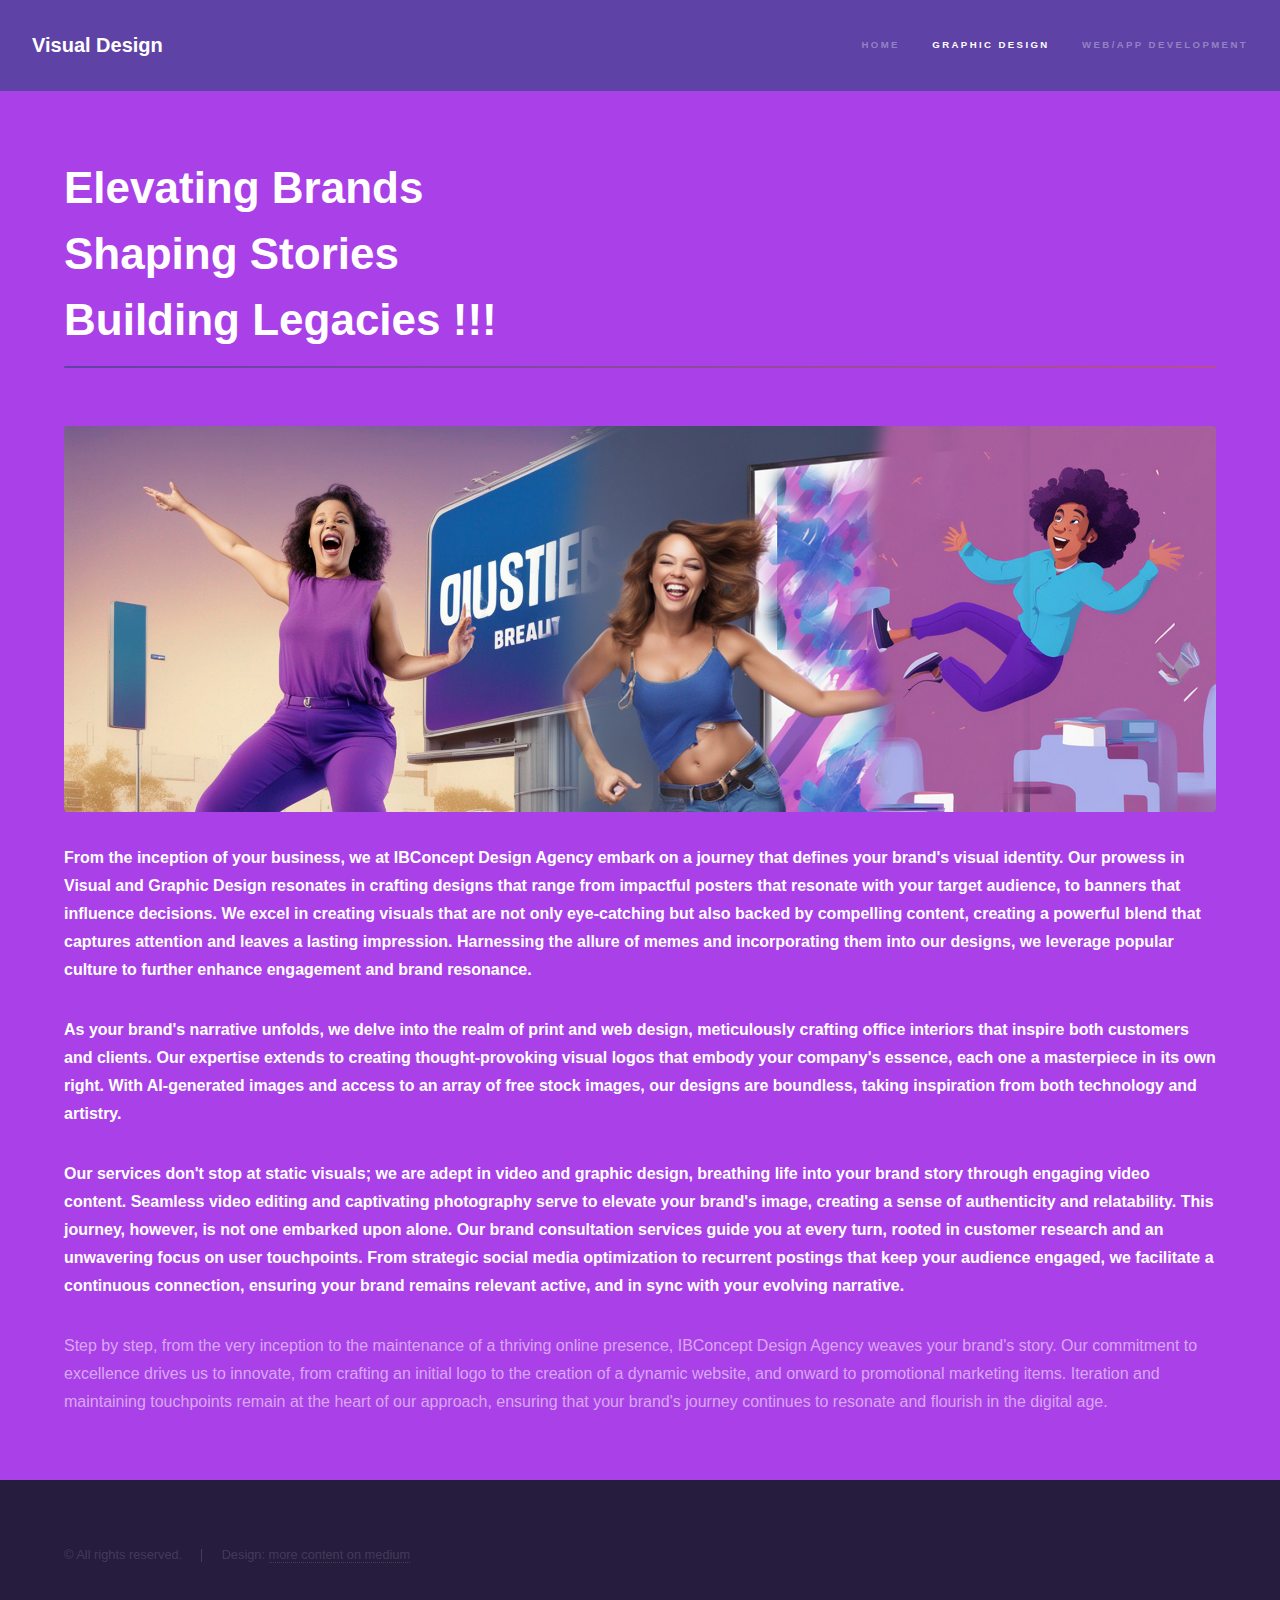
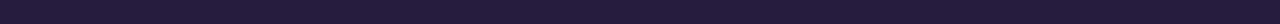
<file: generic.html>
<!DOCTYPE HTML>
<html>
	<head>
		<title>Visual design</title>
		<meta charset="utf-8" />
		<meta name="viewport" content="width=device-width, initial-scale=1, user-scalable=no" />
		<link rel="stylesheet" href="assets/css/main.css" />
		<noscript><link rel="stylesheet" href="assets/css/noscript.css" /></noscript>
	</head>
	<body class="is-preload">

		<!-- Header -->
			<header id="header">
				<a href="index.html" class="title">Visual Design</a>
				<nav>
					<ul>
						<li><a href="index.html">Home</a></li>
						<li><a href="generic.html" class="active">Graphic Design</a></li>
						<li><a href="elements.html">Web/App development</a></li>
					</ul>
				</nav>
			</header>  

		<!-- Wrapper -->
			<div id="wrapper">

				<!-- Main -->
					<section id="main" class="wrapper">
						<div class="inner">
							<h1 class="major">
								Elevating Brands <br>Shaping Stories<br> Building Legacies !!!</h1>
							<span class="image fit"><img src="images/pic04.jpg" alt="" /></span>
							<p> <b>From the inception of your business, we at IBConcept Design Agency embark on a 
								journey that defines your brand's visual identity. Our prowess in Visual and 
								Graphic Design resonates in crafting designs that range from impactful posters 
								that resonate with your target audience, to banners that influence decisions. 
								We excel in creating visuals that are not only eye-catching but also backed by
								compelling content, creating a powerful blend that captures attention and leaves 
								a lasting impression. Harnessing the allure of memes and incorporating them into our designs, 
								we leverage popular culture to further enhance engagement and brand resonance.</p>
								<p>As your brand's narrative unfolds, we delve into the realm of print and web design, 
									meticulously crafting office interiors that inspire both customers and clients. 
									Our expertise extends to creating thought-provoking visual logos that embody your 
									company's essence, each one a masterpiece in its own right. With AI-generated images
									 and access to an array of free stock images, our designs are boundless, 
									taking inspiration from both technology and artistry.</p>
								<p>Our services don't stop at static visuals; we are adept in video and graphic design, breathing 
								life into your brand story through engaging video content. Seamless video editing and 
								captivating photography serve to elevate your brand's image, creating a sense of authenticity 
								and relatability. This journey, however, is not one embarked upon alone. Our brand 
								consultation services guide you at every turn, rooted in customer research and an unwavering
								 focus on user touchpoints. From strategic social media optimization to recurrent postings 
								 that keep your audience engaged, we facilitate a continuous connection, ensuring your 
								 brand remains relevant active, and in sync with your evolving narrative.</b></p>
								  
								<p>Step by step, from the very inception to the maintenance of a thriving online presence, 
									IBConcept Design Agency weaves your brand's story. Our commitment to excellence drives us 
									to innovate, from crafting an initial logo to the creation of a dynamic website, and onward 
									to promotional marketing items. Iteration and maintaining touchpoints remain at the heart of our approach, 
									ensuring that your brand's journey continues to resonate and flourish in the digital age.</p>
						</div>
					</section>

			</div>

		<!-- Footer -->
			<footer id="footer" class="wrapper alt">
				<div class="inner">
					<ul class="menu">
						<li>&copy; All rights reserved.</li><li>Design: <a href="https://medium.com/@williammaina">more content on medium</a></li>
					</ul>
				</div>
			</footer>

		<!-- Scripts -->
			<script src="assets/js/jquery.min.js"></script>
			<script src="assets/js/jquery.scrollex.min.js"></script>
			<script src="assets/js/jquery.scrolly.min.js"></script>
			<script src="assets/js/browser.min.js"></script>
			<script src="assets/js/breakpoints.min.js"></script>
			<script src="assets/js/util.js"></script>
			<script src="assets/js/main.js"></script>

	</body>
</html>
</file>
<file: assets/css/noscript.css>
/*
	Hyperspace by HTML5 UP
	html5up.net | @ajlkn
	Free for personal and commercial use under the CCA 3.0 license (html5up.net/license)
*/

/* Spotlights */

	.spotlights > section > .image:before {
		opacity: 0 !important;
	}

	.spotlights > section > .content > .inner {
		-moz-transform: none !important;
		-webkit-transform: none !important;
		-ms-transform: none !important;
		transform: none !important;
		opacity: 1 !important;
	}

/* Wrapper */

	.wrapper > .inner {
		opacity: 1 !important;
		-moz-transform: none !important;
		-webkit-transform: none !important;
		-ms-transform: none !important;
		transform: none !important;
	}

/* Sidebar */

	#sidebar > .inner {
		opacity: 1 !important;
	}

	#sidebar nav > ul > li {
		-moz-transform: none !important;
		-webkit-transform: none !important;
		-ms-transform: none !important;
		transform: none !important;
		opacity: 1 !important;
	}
</file>
<file: assets/css/main.css>
@import url(fontawesome-all.min.css);

/*
	Hyperspace by HTML5 UP
	html5up.net | @ajlkn
	Free for personal and commercial use under the CCA 3.0 license (html5up.net/license)
*/

html, body, div, span, applet, object,
iframe, h1, h2, h3, h4, h5, h6, p, blockquote,
pre, a, abbr, acronym, address, big, cite,
code, del, dfn, em, img, ins, kbd, q, s, samp,
small, strike, strong, sub, sup, tt, var, b,
u, i, center, dl, dt, dd, ol, ul, li, fieldset,
form, label, legend, table, caption, tbody,
tfoot, thead, tr, th, td, article, aside,
canvas, details, embed, figure, figcaption,
footer, header, hgroup, menu, nav, output, ruby,
section, summary, time, mark, audio, video {
	margin: 0;
	padding: 0;
	border: 0;
	font-size: 100%;
	font: inherit;
	vertical-align: baseline;}

article, aside, details, figcaption, figure,
footer, header, hgroup, menu, nav, section {
	display: block;}

body {
	line-height: 1;
}

ol, ul {
	list-style: none;
}

blockquote, q {
	quotes: none;
}

	blockquote:before, blockquote:after, q:before, q:after {
		content: '';
		content: none;
	}

table {
	border-collapse: collapse;
	border-spacing: 0;
}

body {
	-webkit-text-size-adjust: none;
}

mark {
	background-color: transparent;
	color: inherit;
}

input::-moz-focus-inner {
	border: 0;
	padding: 0;
}

input, select, textarea {
	-moz-appearance: none;
	-webkit-appearance: none;
	-ms-appearance: none;
	appearance: none;
}

/* Basic */

	@-ms-viewport {
		width: device-width;
	}

	body {
		-ms-overflow-style: scrollbar;
	}

	@media screen and (max-width: 480px) {

		html, body {
			min-width: 320px;
		}

	}

	html {
		box-sizing: border-box;
	}

	*, *:before, *:after {
		box-sizing: inherit;
	}

	body {
		background: #aa40e7;
	}

		body.is-preload *, body.is-preload *:before, body.is-preload *:after {
			-moz-animation: none !important;
			-webkit-animation: none !important;
			-ms-animation: none !important;
			animation: none !important;
			-moz-transition: none !important;
			-webkit-transition: none !important;
			-ms-transition: none !important;
			transition: none !important;
		}

/* Type */

	body, input, select, textarea {
		color: rgba(255, 255, 255, 0.55);
		font-family: Arial, Helvetica, sans-serif;
		font-size: 16.5pt;
		font-weight: normal;
		line-height: 1.75;
	}

		@media screen and (max-width: 1680px) {

			body, input, select, textarea {
				font-size: 13pt;
			}

		}

		@media screen and (max-width: 1280px) {

			body, input, select, textarea {
				font-size: 12pt;
			}

		}

		@media screen and (max-width: 360px) {

			body, input, select, textarea {
				font-size: 11pt;
			}

		}

	a {
		-moz-transition: color 0.2s ease, border-bottom-color 0.2s ease;
		-webkit-transition: color 0.2s ease, border-bottom-color 0.2s ease;
		-ms-transition: color 0.2s ease, border-bottom-color 0.2s ease;
		transition: color 0.2s ease, border-bottom-color 0.2s ease;
		border-bottom: dotted 1px rgba(255, 255, 255, 0.35);
		color: inherit;
		text-decoration: none;
	}

		a:hover {
			border-bottom-color: transparent;
			color: #ffffff;
		}

	strong, b {
		color: #ffffff;
		font-weight: bold;
	}

	em, i {
		font-style: italic;
	}

	p {
		margin: 0 0 2em 0;
	}

	h1, h2, h3, h4, h5, h6 {
		color: #ffffff;
		font-weight: bold;
		line-height: 1.5;
		margin: 0 0 0.5em 0;
	}

		h1 a, h2 a, h3 a, h4 a, h5 a, h6 a {
			color: inherit;
			text-decoration: none;
		}

	h1 {
		font-size: 2.75em;
	}

		h1.major {
			margin: 0 0 1.3em 0;
			position: relative;
			padding-bottom: 0.35em;
		}

			h1.major:after {
				background-image: -moz-linear-gradient(to right, #5e42a6, #b74e91);
				background-image: -webkit-linear-gradient(to right, #5e42a6, #b74e91);
				background-image: -ms-linear-gradient(to right, #5e42a6, #b74e91);
				background-image: linear-gradient(to right, #5e42a6, #b74e91);
				-moz-transition: max-width 0.2s ease;
				-webkit-transition: max-width 0.2s ease;
				-ms-transition: max-width 0.2s ease;
				transition: max-width 0.2s ease;
				border-radius: 0.2em;
				bottom: 0;
				content: '';
				height: 0.05em;
				position: absolute;
				right: 0;
				width: 100%;
			}

	h2 {
		font-size: 1.75em;
	}

	h3 {
		font-size: 1.1em;
	}

	h4 {
		font-size: 1em;
	}

	h5 {
		font-size: 0.8em;
	}

	h6 {
		font-size: 0.6em;
	}

	@media screen and (max-width: 736px) {

		h1 {
			font-size: 2em;
		}

		h2 {
			font-size: 1.25em;
		}

		h3 {
			font-size: 1em;
		}

		h4 {
			font-size: 0.8em;
		}

		h5 {
			font-size: 0.6em;
		}

		h6 {
			font-size: 0.6em;
		}

	}

	sub {
		font-size: 0.8em;
		position: relative;
		top: 0.5em;
	}

	sup {
		font-size: 0.8em;
		position: relative;
		top: -0.5em;
	}

	blockquote {
		border-left: solid 4px rgba(255, 255, 255, 0.15);
		font-style: italic;
		margin: 0 0 2em 0;
		padding: 0.5em 0 0.5em 2em;
	}

	code {
		background: rgba(255, 255, 255, 0.05);
		border-radius: 0.25em;
		border: solid 1px rgba(255, 255, 255, 0.15);
		font-family: "Courier New", monospace;
		font-size: 0.9em;
		margin: 0 0.25em;
		padding: 0.25em 0.65em;
	}

	pre {
		-webkit-overflow-scrolling: touch;
		font-family: "Courier New", monospace;
		font-size: 0.9em;
		margin: 0 0 2em 0;
	}

		pre code {
			display: block;
			line-height: 1.75em;
			padding: 1em 1.5em;
			overflow-x: auto;
		}

	hr {
		border: 0;
		border-bottom: solid 1px rgba(255, 255, 255, 0.15);
		margin: 2em 0;
	}

		hr.major {
			margin: 3em 0;
		}

	.align-left {
		text-align: left;
	}

	.align-center {
		text-align: center;
	}

	.align-right {
		text-align: right;
	}

/* Row */

	.row {
		display: flex;
		flex-wrap: wrap;
		box-sizing: border-box;
		align-items: stretch;
	}

		.row > * {
			box-sizing: border-box;
		}

		.row.gtr-uniform > * > :last-child {
			margin-bottom: 0;
		}

		.row.aln-left {
			justify-content: flex-start;
		}

		.row.aln-center {
			justify-content: center;
		}

		.row.aln-right {
			justify-content: flex-end;
		}

		.row.aln-top {
			align-items: flex-start;
		}

		.row.aln-middle {
			align-items: center;
		}

		.row.aln-bottom {
			align-items: flex-end;
		}

		.row > .imp {
			order: -1;
		}

		.row > .col-1 {
			width: 8.33333%;
		}

		.row > .off-1 {
			margin-left: 8.33333%;
		}

		.row > .col-2 {
			width: 16.66667%;
		}

		.row > .off-2 {
			margin-left: 16.66667%;
		}

		.row > .col-3 {
			width: 25%;
		}

		.row > .off-3 {
			margin-left: 25%;
		}

		.row > .col-4 {
			width: 33.33333%;
		}

		.row > .off-4 {
			margin-left: 33.33333%;
		}

		.row > .col-5 {
			width: 41.66667%;
		}

		.row > .off-5 {
			margin-left: 41.66667%;
		}

		.row > .col-6 {
			width: 50%;
		}

		.row > .off-6 {
			margin-left: 50%;
		}

		.row > .col-7 {
			width: 58.33333%;
		}

		.row > .off-7 {
			margin-left: 58.33333%;
		}

		.row > .col-8 {
			width: 66.66667%;
		}

		.row > .off-8 {
			margin-left: 66.66667%;
		}

		.row > .col-9 {
			width: 75%;
		}

		.row > .off-9 {
			margin-left: 75%;
		}

		.row > .col-10 {
			width: 83.33333%;
		}

		.row > .off-10 {
			margin-left: 83.33333%;
		}

		.row > .col-11 {
			width: 91.66667%;
		}

		.row > .off-11 {
			margin-left: 91.66667%;
		}

		.row > .col-12 {
			width: 100%;
		}

		.row > .off-12 {
			margin-left: 100%;
		}

		.row.gtr-0 {
			margin-top: 0;
			margin-left: 0em;
		}

			.row.gtr-0 > * {
				padding: 0 0 0 0em;
			}

			.row.gtr-0.gtr-uniform {
				margin-top: 0em;
			}

				.row.gtr-0.gtr-uniform > * {
					padding-top: 0em;
				}

		.row.gtr-25 {
			margin-top: 0;
			margin-left: -0.375em;
		}

			.row.gtr-25 > * {
				padding: 0 0 0 0.375em;
			}

			.row.gtr-25.gtr-uniform {
				margin-top: -0.375em;
			}

				.row.gtr-25.gtr-uniform > * {
					padding-top: 0.375em;
				}

		.row.gtr-50 {
			margin-top: 0;
			margin-left: -0.75em;
		}

			.row.gtr-50 > * {
				padding: 0 0 0 0.75em;
			}

			.row.gtr-50.gtr-uniform {
				margin-top: -0.75em;
			}

				.row.gtr-50.gtr-uniform > * {
					padding-top: 0.75em;
				}

		.row {
			margin-top: 0;
			margin-left: -1.5em;
		}

			.row > * {
				padding: 0 0 0 1.5em;
			}

			.row.gtr-uniform {
				margin-top: -1.5em;
			}

				.row.gtr-uniform > * {
					padding-top: 1.5em;
				}

		.row.gtr-150 {
			margin-top: 0;
			margin-left: -2.25em;
		}

			.row.gtr-150 > * {
				padding: 0 0 0 2.25em;
			}

			.row.gtr-150.gtr-uniform {
				margin-top: -2.25em;
			}

				.row.gtr-150.gtr-uniform > * {
					padding-top: 2.25em;
				}

		.row.gtr-200 {
			margin-top: 0;
			margin-left: -3em;
		}

			.row.gtr-200 > * {
				padding: 0 0 0 3em;
			}

			.row.gtr-200.gtr-uniform {
				margin-top: -3em;
			}

				.row.gtr-200.gtr-uniform > * {
					padding-top: 3em;
				}

		@media screen and (max-width: 1680px) {

			.row {
				display: flex;
				flex-wrap: wrap;
				box-sizing: border-box;
				align-items: stretch;
			}

				.row > * {
					box-sizing: border-box;
				}

				.row.gtr-uniform > * > :last-child {
					margin-bottom: 0;
				}

				.row.aln-left {
					justify-content: flex-start;
				}

				.row.aln-center {
					justify-content: center;
				}

				.row.aln-right {
					justify-content: flex-end;
				}

				.row.aln-top {
					align-items: flex-start;
				}

				.row.aln-middle {
					align-items: center;
				}

				.row.aln-bottom {
					align-items: flex-end;
				}

				.row > .imp-xlarge {
					order: -1;
				}

				.row > .col-1-xlarge {
					width: 8.33333%;
				}

				.row > .off-1-xlarge {
					margin-left: 8.33333%;
				}

				.row > .col-2-xlarge {
					width: 16.66667%;
				}

				.row > .off-2-xlarge {
					margin-left: 16.66667%;
				}

				.row > .col-3-xlarge {
					width: 25%;
				}

				.row > .off-3-xlarge {
					margin-left: 25%;
				}

				.row > .col-4-xlarge {
					width: 33.33333%;
				}

				.row > .off-4-xlarge {
					margin-left: 33.33333%;
				}

				.row > .col-5-xlarge {
					width: 41.66667%;
				}

				.row > .off-5-xlarge {
					margin-left: 41.66667%;
				}

				.row > .col-6-xlarge {
					width: 50%;
				}

				.row > .off-6-xlarge {
					margin-left: 50%;
				}

				.row > .col-7-xlarge {
					width: 58.33333%;
				}

				.row > .off-7-xlarge {
					margin-left: 58.33333%;
				}

				.row > .col-8-xlarge {
					width: 66.66667%;
				}

				.row > .off-8-xlarge {
					margin-left: 66.66667%;
				}

				.row > .col-9-xlarge {
					width: 75%;
				}

				.row > .off-9-xlarge {
					margin-left: 75%;
				}

				.row > .col-10-xlarge {
					width: 83.33333%;
				}

				.row > .off-10-xlarge {
					margin-left: 83.33333%;
				}

				.row > .col-11-xlarge {
					width: 91.66667%;
				}

				.row > .off-11-xlarge {
					margin-left: 91.66667%;
				}

				.row > .col-12-xlarge {
					width: 100%;
				}

				.row > .off-12-xlarge {
					margin-left: 100%;
				}

				.row.gtr-0 {
					margin-top: 0;
					margin-left: 0em;
				}

					.row.gtr-0 > * {
						padding: 0 0 0 0em;
					}

					.row.gtr-0.gtr-uniform {
						margin-top: 0em;
					}

						.row.gtr-0.gtr-uniform > * {
							padding-top: 0em;
						}

				.row.gtr-25 {
					margin-top: 0;
					margin-left: -0.375em;
				}

					.row.gtr-25 > * {
						padding: 0 0 0 0.375em;
					}

					.row.gtr-25.gtr-uniform {
						margin-top: -0.375em;
					}

						.row.gtr-25.gtr-uniform > * {
							padding-top: 0.375em;
						}

				.row.gtr-50 {
					margin-top: 0;
					margin-left: -0.75em;
				}

					.row.gtr-50 > * {
						padding: 0 0 0 0.75em;
					}

					.row.gtr-50.gtr-uniform {
						margin-top: -0.75em;
					}

						.row.gtr-50.gtr-uniform > * {
							padding-top: 0.75em;
						}

				.row {
					margin-top: 0;
					margin-left: -1.5em;
				}

					.row > * {
						padding: 0 0 0 1.5em;
					}

					.row.gtr-uniform {
						margin-top: -1.5em;
					}

						.row.gtr-uniform > * {
							padding-top: 1.5em;
						}

				.row.gtr-150 {
					margin-top: 0;
					margin-left: -2.25em;
				}

					.row.gtr-150 > * {
						padding: 0 0 0 2.25em;
					}

					.row.gtr-150.gtr-uniform {
						margin-top: -2.25em;
					}

						.row.gtr-150.gtr-uniform > * {
							padding-top: 2.25em;
						}

				.row.gtr-200 {
					margin-top: 0;
					margin-left: -3em;
				}

					.row.gtr-200 > * {
						padding: 0 0 0 3em;
					}

					.row.gtr-200.gtr-uniform {
						margin-top: -3em;
					}

						.row.gtr-200.gtr-uniform > * {
							padding-top: 3em;
						}

		}

		@media screen and (max-width: 1280px) {

			.row {
				display: flex;
				flex-wrap: wrap;
				box-sizing: border-box;
				align-items: stretch;
			}

				.row > * {
					box-sizing: border-box;
				}

				.row.gtr-uniform > * > :last-child {
					margin-bottom: 0;
				}

				.row.aln-left {
					justify-content: flex-start;
				}

				.row.aln-center {
					justify-content: center;
				}

				.row.aln-right {
					justify-content: flex-end;
				}

				.row.aln-top {
					align-items: flex-start;
				}

				.row.aln-middle {
					align-items: center;
				}

				.row.aln-bottom {
					align-items: flex-end;
				}

				.row > .imp-large {
					order: -1;
				}

				.row > .col-1-large {
					width: 8.33333%;
				}

				.row > .off-1-large {
					margin-left: 8.33333%;
				}

				.row > .col-2-large {
					width: 16.66667%;
				}

				.row > .off-2-large {
					margin-left: 16.66667%;
				}

				.row > .col-3-large {
					width: 25%;
				}

				.row > .off-3-large {
					margin-left: 25%;
				}

				.row > .col-4-large {
					width: 33.33333%;
				}

				.row > .off-4-large {
					margin-left: 33.33333%;
				}

				.row > .col-5-large {
					width: 41.66667%;
				}

				.row > .off-5-large {
					margin-left: 41.66667%;
				}

				.row > .col-6-large {
					width: 50%;
				}

				.row > .off-6-large {
					margin-left: 50%;
				}

				.row > .col-7-large {
					width: 58.33333%;
				}

				.row > .off-7-large {
					margin-left: 58.33333%;
				}

				.row > .col-8-large {
					width: 66.66667%;
				}

				.row > .off-8-large {
					margin-left: 66.66667%;
				}

				.row > .col-9-large {
					width: 75%;
				}

				.row > .off-9-large {
					margin-left: 75%;
				}

				.row > .col-10-large {
					width: 83.33333%;
				}

				.row > .off-10-large {
					margin-left: 83.33333%;
				}

				.row > .col-11-large {
					width: 91.66667%;
				}

				.row > .off-11-large {
					margin-left: 91.66667%;
				}

				.row > .col-12-large {
					width: 100%;
				}

				.row > .off-12-large {
					margin-left: 100%;
				}

				.row.gtr-0 {
					margin-top: 0;
					margin-left: 0em;
				}

					.row.gtr-0 > * {
						padding: 0 0 0 0em;
					}

					.row.gtr-0.gtr-uniform {
						margin-top: 0em;
					}

						.row.gtr-0.gtr-uniform > * {
							padding-top: 0em;
						}

				.row.gtr-25 {
					margin-top: 0;
					margin-left: -0.375em;
				}

					.row.gtr-25 > * {
						padding: 0 0 0 0.375em;
					}

					.row.gtr-25.gtr-uniform {
						margin-top: -0.375em;
					}

						.row.gtr-25.gtr-uniform > * {
							padding-top: 0.375em;
						}

				.row.gtr-50 {
					margin-top: 0;
					margin-left: -0.75em;
				}

					.row.gtr-50 > * {
						padding: 0 0 0 0.75em;
					}

					.row.gtr-50.gtr-uniform {
						margin-top: -0.75em;
					}

						.row.gtr-50.gtr-uniform > * {
							padding-top: 0.75em;
						}

				.row {
					margin-top: 0;
					margin-left: -1.5em;
				}

					.row > * {
						padding: 0 0 0 1.5em;
					}

					.row.gtr-uniform {
						margin-top: -1.5em;
					}

						.row.gtr-uniform > * {
							padding-top: 1.5em;
						}

				.row.gtr-150 {
					margin-top: 0;
					margin-left: -2.25em;
				}

					.row.gtr-150 > * {
						padding: 0 0 0 2.25em;
					}

					.row.gtr-150.gtr-uniform {
						margin-top: -2.25em;
					}

						.row.gtr-150.gtr-uniform > * {
							padding-top: 2.25em;
						}

				.row.gtr-200 {
					margin-top: 0;
					margin-left: -3em;
				}

					.row.gtr-200 > * {
						padding: 0 0 0 3em;
					}

					.row.gtr-200.gtr-uniform {
						margin-top: -3em;
					}

						.row.gtr-200.gtr-uniform > * {
							padding-top: 3em;
						}

		}

		@media screen and (max-width: 980px) {

			.row {
				display: flex;
				flex-wrap: wrap;
				box-sizing: border-box;
				align-items: stretch;
			}

				.row > * {
					box-sizing: border-box;
				}

				.row.gtr-uniform > * > :last-child {
					margin-bottom: 0;
				}

				.row.aln-left {
					justify-content: flex-start;
				}

				.row.aln-center {
					justify-content: center;
				}

				.row.aln-right {
					justify-content: flex-end;
				}

				.row.aln-top {
					align-items: flex-start;
				}

				.row.aln-middle {
					align-items: center;
				}

				.row.aln-bottom {
					align-items: flex-end;
				}

				.row > .imp-medium {
					order: -1;
				}

				.row > .col-1-medium {
					width: 8.33333%;
				}

				.row > .off-1-medium {
					margin-left: 8.33333%;
				}

				.row > .col-2-medium {
					width: 16.66667%;
				}

				.row > .off-2-medium {
					margin-left: 16.66667%;
				}

				.row > .col-3-medium {
					width: 25%;
				}

				.row > .off-3-medium {
					margin-left: 25%;
				}

				.row > .col-4-medium {
					width: 33.33333%;
				}

				.row > .off-4-medium {
					margin-left: 33.33333%;
				}

				.row > .col-5-medium {
					width: 41.66667%;
				}

				.row > .off-5-medium {
					margin-left: 41.66667%;
				}

				.row > .col-6-medium {
					width: 50%;
				}

				.row > .off-6-medium {
					margin-left: 50%;
				}

				.row > .col-7-medium {
					width: 58.33333%;
				}

				.row > .off-7-medium {
					margin-left: 58.33333%;
				}

				.row > .col-8-medium {
					width: 66.66667%;
				}

				.row > .off-8-medium {
					margin-left: 66.66667%;
				}

				.row > .col-9-medium {
					width: 75%;
				}

				.row > .off-9-medium {
					margin-left: 75%;
				}

				.row > .col-10-medium {
					width: 83.33333%;
				}

				.row > .off-10-medium {
					margin-left: 83.33333%;
				}

				.row > .col-11-medium {
					width: 91.66667%;
				}

				.row > .off-11-medium {
					margin-left: 91.66667%;
				}

				.row > .col-12-medium {
					width: 100%;
				}

				.row > .off-12-medium {
					margin-left: 100%;
				}

				.row.gtr-0 {
					margin-top: 0;
					margin-left: 0em;
				}

					.row.gtr-0 > * {
						padding: 0 0 0 0em;
					}

					.row.gtr-0.gtr-uniform {
						margin-top: 0em;
					}

						.row.gtr-0.gtr-uniform > * {
							padding-top: 0em;
						}

				.row.gtr-25 {
					margin-top: 0;
					margin-left: -0.375em;
				}

					.row.gtr-25 > * {
						padding: 0 0 0 0.375em;
					}

					.row.gtr-25.gtr-uniform {
						margin-top: -0.375em;
					}

						.row.gtr-25.gtr-uniform > * {
							padding-top: 0.375em;
						}

				.row.gtr-50 {
					margin-top: 0;
					margin-left: -0.75em;
				}

					.row.gtr-50 > * {
						padding: 0 0 0 0.75em;
					}

					.row.gtr-50.gtr-uniform {
						margin-top: -0.75em;
					}

						.row.gtr-50.gtr-uniform > * {
							padding-top: 0.75em;
						}

				.row {
					margin-top: 0;
					margin-left: -1.5em;
				}

					.row > * {
						padding: 0 0 0 1.5em;
					}

					.row.gtr-uniform {
						margin-top: -1.5em;
					}

						.row.gtr-uniform > * {
							padding-top: 1.5em;
						}

				.row.gtr-150 {
					margin-top: 0;
					margin-left: -2.25em;
				}

					.row.gtr-150 > * {
						padding: 0 0 0 2.25em;
					}

					.row.gtr-150.gtr-uniform {
						margin-top: -2.25em;
					}

						.row.gtr-150.gtr-uniform > * {
							padding-top: 2.25em;
						}

				.row.gtr-200 {
					margin-top: 0;
					margin-left: -3em;
				}

					.row.gtr-200 > * {
						padding: 0 0 0 3em;
					}

					.row.gtr-200.gtr-uniform {
						margin-top: -3em;
					}

						.row.gtr-200.gtr-uniform > * {
							padding-top: 3em;
						}

		}

		@media screen and (max-width: 736px) {

			.row {
				display: flex;
				flex-wrap: wrap;
				box-sizing: border-box;
				align-items: stretch;
			}

				.row > * {
					box-sizing: border-box;
				}

				.row.gtr-uniform > * > :last-child {
					margin-bottom: 0;
				}

				.row.aln-left {
					justify-content: flex-start;
				}

				.row.aln-center {
					justify-content: center;
				}

				.row.aln-right {
					justify-content: flex-end;
				}

				.row.aln-top {
					align-items: flex-start;
				}

				.row.aln-middle {
					align-items: center;
				}

				.row.aln-bottom {
					align-items: flex-end;
				}

				.row > .imp-small {
					order: -1;
				}

				.row > .col-1-small {
					width: 8.33333%;
				}

				.row > .off-1-small {
					margin-left: 8.33333%;
				}

				.row > .col-2-small {
					width: 16.66667%;
				}

				.row > .off-2-small {
					margin-left: 16.66667%;
				}

				.row > .col-3-small {
					width: 25%;
				}

				.row > .off-3-small {
					margin-left: 25%;
				}

				.row > .col-4-small {
					width: 33.33333%;
				}

				.row > .off-4-small {
					margin-left: 33.33333%;
				}

				.row > .col-5-small {
					width: 41.66667%;
				}

				.row > .off-5-small {
					margin-left: 41.66667%;
				}

				.row > .col-6-small {
					width: 50%;
				}

				.row > .off-6-small {
					margin-left: 50%;
				}

				.row > .col-7-small {
					width: 58.33333%;
				}

				.row > .off-7-small {
					margin-left: 58.33333%;
				}

				.row > .col-8-small {
					width: 66.66667%;
				}

				.row > .off-8-small {
					margin-left: 66.66667%;
				}

				.row > .col-9-small {
					width: 75%;
				}

				.row > .off-9-small {
					margin-left: 75%;
				}

				.row > .col-10-small {
					width: 83.33333%;
				}

				.row > .off-10-small {
					margin-left: 83.33333%;
				}

				.row > .col-11-small {
					width: 91.66667%;
				}

				.row > .off-11-small {
					margin-left: 91.66667%;
				}

				.row > .col-12-small {
					width: 100%;
				}

				.row > .off-12-small {
					margin-left: 100%;
				}

				.row.gtr-0 {
					margin-top: 0;
					margin-left: 0em;
				}

					.row.gtr-0 > * {
						padding: 0 0 0 0em;
					}

					.row.gtr-0.gtr-uniform {
						margin-top: 0em;
					}

						.row.gtr-0.gtr-uniform > * {
							padding-top: 0em;
						}

				.row.gtr-25 {
					margin-top: 0;
					margin-left: -0.375em;
				}

					.row.gtr-25 > * {
						padding: 0 0 0 0.375em;
					}

					.row.gtr-25.gtr-uniform {
						margin-top: -0.375em;
					}

						.row.gtr-25.gtr-uniform > * {
							padding-top: 0.375em;
						}

				.row.gtr-50 {
					margin-top: 0;
					margin-left: -0.75em;
				}

					.row.gtr-50 > * {
						padding: 0 0 0 0.75em;
					}

					.row.gtr-50.gtr-uniform {
						margin-top: -0.75em;
					}

						.row.gtr-50.gtr-uniform > * {
							padding-top: 0.75em;
						}

				.row {
					margin-top: 0;
					margin-left: -1.5em;
				}

					.row > * {
						padding: 0 0 0 1.5em;
					}

					.row.gtr-uniform {
						margin-top: -1.5em;
					}

						.row.gtr-uniform > * {
							padding-top: 1.5em;
						}

				.row.gtr-150 {
					margin-top: 0;
					margin-left: -2.25em;
				}

					.row.gtr-150 > * {
						padding: 0 0 0 2.25em;
					}

					.row.gtr-150.gtr-uniform {
						margin-top: -2.25em;
					}

						.row.gtr-150.gtr-uniform > * {
							padding-top: 2.25em;
						}

				.row.gtr-200 {
					margin-top: 0;
					margin-left: -3em;
				}

					.row.gtr-200 > * {
						padding: 0 0 0 3em;
					}

					.row.gtr-200.gtr-uniform {
						margin-top: -3em;
					}

						.row.gtr-200.gtr-uniform > * {
							padding-top: 3em;
						}

		}

		@media screen and (max-width: 480px) {

			.row {
				display: flex;
				flex-wrap: wrap;
				box-sizing: border-box;
				align-items: stretch;
			}

				.row > * {
					box-sizing: border-box;
				}

				.row.gtr-uniform > * > :last-child {
					margin-bottom: 0;
				}

				.row.aln-left {
					justify-content: flex-start;
				}

				.row.aln-center {
					justify-content: center;
				}

				.row.aln-right {
					justify-content: flex-end;
				}

				.row.aln-top {
					align-items: flex-start;
				}

				.row.aln-middle {
					align-items: center;
				}

				.row.aln-bottom {
					align-items: flex-end;
				}

				.row > .imp-xsmall {
					order: -1;
				}

				.row > .col-1-xsmall {
					width: 8.33333%;
				}

				.row > .off-1-xsmall {
					margin-left: 8.33333%;
				}

				.row > .col-2-xsmall {
					width: 16.66667%;
				}

				.row > .off-2-xsmall {
					margin-left: 16.66667%;
				}

				.row > .col-3-xsmall {
					width: 25%;
				}

				.row > .off-3-xsmall {
					margin-left: 25%;
				}

				.row > .col-4-xsmall {
					width: 33.33333%;
				}

				.row > .off-4-xsmall {
					margin-left: 33.33333%;
				}

				.row > .col-5-xsmall {
					width: 41.66667%;
				}

				.row > .off-5-xsmall {
					margin-left: 41.66667%;
				}

				.row > .col-6-xsmall {
					width: 50%;
				}

				.row > .off-6-xsmall {
					margin-left: 50%;
				}

				.row > .col-7-xsmall {
					width: 58.33333%;
				}

				.row > .off-7-xsmall {
					margin-left: 58.33333%;
				}

				.row > .col-8-xsmall {
					width: 66.66667%;
				}

				.row > .off-8-xsmall {
					margin-left: 66.66667%;
				}

				.row > .col-9-xsmall {
					width: 75%;
				}

				.row > .off-9-xsmall {
					margin-left: 75%;
				}

				.row > .col-10-xsmall {
					width: 83.33333%;
				}

				.row > .off-10-xsmall {
					margin-left: 83.33333%;
				}

				.row > .col-11-xsmall {
					width: 91.66667%;
				}

				.row > .off-11-xsmall {
					margin-left: 91.66667%;
				}

				.row > .col-12-xsmall {
					width: 100%;
				}

				.row > .off-12-xsmall {
					margin-left: 100%;
				}

				.row.gtr-0 {
					margin-top: 0;
					margin-left: 0em;
				}

					.row.gtr-0 > * {
						padding: 0 0 0 0em;
					}

					.row.gtr-0.gtr-uniform {
						margin-top: 0em;
					}

						.row.gtr-0.gtr-uniform > * {
							padding-top: 0em;
						}

				.row.gtr-25 {
					margin-top: 0;
					margin-left: -0.375em;
				}

					.row.gtr-25 > * {
						padding: 0 0 0 0.375em;
					}

					.row.gtr-25.gtr-uniform {
						margin-top: -0.375em;
					}

						.row.gtr-25.gtr-uniform > * {
							padding-top: 0.375em;
						}

				.row.gtr-50 {
					margin-top: 0;
					margin-left: -0.75em;
				}

					.row.gtr-50 > * {
						padding: 0 0 0 0.75em;
					}

					.row.gtr-50.gtr-uniform {
						margin-top: -0.75em;
					}

						.row.gtr-50.gtr-uniform > * {
							padding-top: 0.75em;
						}

				.row {
					margin-top: 0;
					margin-left: -1.5em;
				}

					.row > * {
						padding: 0 0 0 1.5em;
					}

					.row.gtr-uniform {
						margin-top: -1.5em;
					}

						.row.gtr-uniform > * {
							padding-top: 1.5em;
						}

				.row.gtr-150 {
					margin-top: 0;
					margin-left: -2.25em;
				}

					.row.gtr-150 > * {
						padding: 0 0 0 2.25em;
					}

					.row.gtr-150.gtr-uniform {
						margin-top: -2.25em;
					}

						.row.gtr-150.gtr-uniform > * {
							padding-top: 2.25em;
						}

				.row.gtr-200 {
					margin-top: 0;
					margin-left: -3em;
				}

					.row.gtr-200 > * {
						padding: 0 0 0 3em;
					}

					.row.gtr-200.gtr-uniform {
						margin-top: -3em;
					}

						.row.gtr-200.gtr-uniform > * {
							padding-top: 3em;
						}

		}

/* Box */

	.box {
		border-radius: 0.25em;
		border: solid 1px rgba(255, 255, 255, 0.15);
		margin-bottom: 2em;
		padding: 1.5em;
	}

		.box > :last-child,
		.box > :last-child > :last-child,
		.box > :last-child > :last-child > :last-child {
			margin-bottom: 0;
		}

		.box.alt {
			border: 0;
			border-radius: 0;
			padding: 0;
		}

/* Button */

	input[type="submit"],
	input[type="reset"],
	input[type="button"],
	button,
	.button {
		-moz-appearance: none;
		-webkit-appearance: none;
		-ms-appearance: none;
		appearance: none;
		-moz-transition: border-color 0.2s ease;
		-webkit-transition: border-color 0.2s ease;
		-ms-transition: border-color 0.2s ease;
		transition: border-color 0.2s ease;
		background-color: transparent;
		border: solid 1px !important;
		border-color: rgba(255, 255, 255, 0.15) !important;
		border-radius: 3em;
		color: #ffffff !important;
		cursor: pointer;
		display: inline-block;
		font-size: 0.6em;
		font-weight: bold;
		height: calc(4.75em + 2px);
		letter-spacing: 0.25em;
		line-height: 4.75em;
		outline: 0;
		padding: 0 3.75em;
		position: relative;
		text-align: center;
		text-decoration: none;
		text-transform: uppercase;
		white-space: nowrap;
	}

		input[type="submit"]:after,
		input[type="reset"]:after,
		input[type="button"]:after,
		button:after,
		.button:after {
			-moz-transform: scale(0.25);
			-webkit-transform: scale(0.25);
			-ms-transform: scale(0.25);
			transform: scale(0.25);
			pointer-events: none;
			-moz-transition: opacity 0.2s ease, -moz-transform 0.2s ease;
			-webkit-transition: opacity 0.2s ease, -webkit-transform 0.2s ease;
			-ms-transition: opacity 0.2s ease, -ms-transform 0.2s ease;
			transition: opacity 0.2s ease, transform 0.2s ease;
			background: #ffffff;
			border-radius: 3em;
			content: '';
			height: 100%;
			left: 0;
			opacity: 0;
			position: absolute;
			top: 0;
			width: 100%;
		}

		input[type="submit"].icon:before,
		input[type="reset"].icon:before,
		input[type="button"].icon:before,
		button.icon:before,
		.button.icon:before {
			margin-right: 0.75em;
		}

		input[type="submit"].fit,
		input[type="reset"].fit,
		input[type="button"].fit,
		button.fit,
		.button.fit {
			width: 100%;
		}

		input[type="submit"].small,
		input[type="reset"].small,
		input[type="button"].small,
		button.small,
		.button.small {
			font-size: 0.4em;
		}

		input[type="submit"].large,
		input[type="reset"].large,
		input[type="button"].large,
		button.large,
		.button.large {
			font-size: 0.8em;
		}

		input[type="submit"].primary,
		input[type="reset"].primary,
		input[type="button"].primary,
		button.primary,
		.button.primary {
			background-color: #ffffff;
			color: #312450 !important;
		}

			input[type="submit"].primary:after,
			input[type="reset"].primary:after,
			input[type="button"].primary:after,
			button.primary:after,
			.button.primary:after {
				display: none;
			}

		input[type="submit"].disabled, input[type="submit"]:disabled,
		input[type="reset"].disabled,
		input[type="reset"]:disabled,
		input[type="button"].disabled,
		input[type="button"]:disabled,
		button.disabled,
		button:disabled,
		.button.disabled,
		.button:disabled {
			cursor: default;
			opacity: 0.5;
			pointer-events: none;
		}

		input[type="submit"]:hover,
		input[type="reset"]:hover,
		input[type="button"]:hover,
		button:hover,
		.button:hover {
			border-color: rgba(255, 255, 255, 0.55) !important;
		}

			input[type="submit"]:hover:after,
			input[type="reset"]:hover:after,
			input[type="button"]:hover:after,
			button:hover:after,
			.button:hover:after {
				opacity: 0.05;
				-moz-transform: scale(1);
				-webkit-transform: scale(1);
				-ms-transform: scale(1);
				transform: scale(1);
			}

			input[type="submit"]:hover:active,
			input[type="reset"]:hover:active,
			input[type="button"]:hover:active,
			button:hover:active,
			.button:hover:active {
				border-color: #ffffff !important;
			}

				input[type="submit"]:hover:active:after,
				input[type="reset"]:hover:active:after,
				input[type="button"]:hover:active:after,
				button:hover:active:after,
				.button:hover:active:after {
					opacity: 0.1;
				}

/* Features */

	.features {
		display: -moz-flex;
		display: -webkit-flex;
		display: -ms-flex;
		display: flex;
		-moz-flex-wrap: wrap;
		-webkit-flex-wrap: wrap;
		-ms-flex-wrap: wrap;
		flex-wrap: wrap;
		border-radius: 0.25em;
		border: solid 1px rgba(255, 255, 255, 0.15);
		background: rgba(255, 255, 255, 0.05);
		margin: 0 0 2em 0;
	}

		.features section {
			padding: 3.5em 3em 1em 7em ;
			width: 50%;
			border-top: solid 1px rgba(255, 255, 255, 0.15);
			position: relative;
		}

			.features section:nth-child(-n + 2) {
				border-top-width: 0;
			}

			.features section:nth-child(2n) {
				border-left: solid 1px rgba(255, 255, 255, 0.15);
			}

			.features section .icon {
				-moz-transition: opacity 0.5s ease, -moz-transform 0.5s ease;
				-webkit-transition: opacity 0.5s ease, -webkit-transform 0.5s ease;
				-ms-transition: opacity 0.5s ease, -ms-transform 0.5s ease;
				transition: opacity 0.5s ease, transform 0.5s ease;
				-moz-transition-delay: 1s;
				-webkit-transition-delay: 1s;
				-ms-transition-delay: 1s;
				transition-delay: 1s;
				-moz-transform: scale(1);
				-webkit-transform: scale(1);
				-ms-transform: scale(1);
				transform: scale(1);
				position: absolute;
				left: 3em;
				top: 3em;
				opacity: 1;
			}

			.features section:nth-child(1) .icon {
				-moz-transition-delay: 0.15s;
				-webkit-transition-delay: 0.15s;
				-ms-transition-delay: 0.15s;
				transition-delay: 0.15s;
			}

			.features section:nth-child(2) .icon {
				-moz-transition-delay: 0.3s;
				-webkit-transition-delay: 0.3s;
				-ms-transition-delay: 0.3s;
				transition-delay: 0.3s;
			}

			.features section:nth-child(3) .icon {
				-moz-transition-delay: 0.45s;
				-webkit-transition-delay: 0.45s;
				-ms-transition-delay: 0.45s;
				transition-delay: 0.45s;
			}

			.features section:nth-child(4) .icon {
				-moz-transition-delay: 0.6s;
				-webkit-transition-delay: 0.6s;
				-ms-transition-delay: 0.6s;
				transition-delay: 0.6s;
			}

			.features section:nth-child(5) .icon {
				-moz-transition-delay: 0.75s;
				-webkit-transition-delay: 0.75s;
				-ms-transition-delay: 0.75s;
				transition-delay: 0.75s;
			}

			.features section:nth-child(6) .icon {
				-moz-transition-delay: 0.9s;
				-webkit-transition-delay: 0.9s;
				-ms-transition-delay: 0.9s;
				transition-delay: 0.9s;
			}

			.features section:nth-child(7) .icon {
				-moz-transition-delay: 1.05s;
				-webkit-transition-delay: 1.05s;
				-ms-transition-delay: 1.05s;
				transition-delay: 1.05s;
			}

			.features section:nth-child(8) .icon {
				-moz-transition-delay: 1.2s;
				-webkit-transition-delay: 1.2s;
				-ms-transition-delay: 1.2s;
				transition-delay: 1.2s;
			}

			.features section:nth-child(9) .icon {
				-moz-transition-delay: 1.35s;
				-webkit-transition-delay: 1.35s;
				-ms-transition-delay: 1.35s;
				transition-delay: 1.35s;
			}

			.features section:nth-child(10) .icon {
				-moz-transition-delay: 1.5s;
				-webkit-transition-delay: 1.5s;
				-ms-transition-delay: 1.5s;
				transition-delay: 1.5s;
			}

			.features section:nth-child(11) .icon {
				-moz-transition-delay: 1.65s;
				-webkit-transition-delay: 1.65s;
				-ms-transition-delay: 1.65s;
				transition-delay: 1.65s;
			}

			.features section:nth-child(12) .icon {
				-moz-transition-delay: 1.8s;
				-webkit-transition-delay: 1.8s;
				-ms-transition-delay: 1.8s;
				transition-delay: 1.8s;
			}

			.features section:nth-child(13) .icon {
				-moz-transition-delay: 1.95s;
				-webkit-transition-delay: 1.95s;
				-ms-transition-delay: 1.95s;
				transition-delay: 1.95s;
			}

			.features section:nth-child(14) .icon {
				-moz-transition-delay: 2.1s;
				-webkit-transition-delay: 2.1s;
				-ms-transition-delay: 2.1s;
				transition-delay: 2.1s;
			}

			.features section:nth-child(15) .icon {
				-moz-transition-delay: 2.25s;
				-webkit-transition-delay: 2.25s;
				-ms-transition-delay: 2.25s;
				transition-delay: 2.25s;
			}

			.features section:nth-child(16) .icon {
				-moz-transition-delay: 2.4s;
				-webkit-transition-delay: 2.4s;
				-ms-transition-delay: 2.4s;
				transition-delay: 2.4s;
			}

			.features section:nth-child(17) .icon {
				-moz-transition-delay: 2.55s;
				-webkit-transition-delay: 2.55s;
				-ms-transition-delay: 2.55s;
				transition-delay: 2.55s;
			}

			.features section:nth-child(18) .icon {
				-moz-transition-delay: 2.7s;
				-webkit-transition-delay: 2.7s;
				-ms-transition-delay: 2.7s;
				transition-delay: 2.7s;
			}

			.features section:nth-child(19) .icon {
				-moz-transition-delay: 2.85s;
				-webkit-transition-delay: 2.85s;
				-ms-transition-delay: 2.85s;
				transition-delay: 2.85s;
			}

			.features section:nth-child(20) .icon {
				-moz-transition-delay: 3s;
				-webkit-transition-delay: 3s;
				-ms-transition-delay: 3s;
				transition-delay: 3s;
			}

		.features.inactive section .icon {
			-moz-transform: scale(0.5);
			-webkit-transform: scale(0.5);
			-ms-transform: scale(0.5);
			transform: scale(0.5);
			opacity: 0;
		}

		@media screen and (max-width: 980px) {

			.features {
				display: block;
			}

				.features section {
					border-top-width: 1px !important;
					border-left-width: 0 !important;
					width: 100%;
				}

					.features section:first-child {
						border-top-width: 0 !important;
					}

		}

		@media screen and (max-width: 736px) {

			.features section {
				padding: 2.5em 1.5em 0.1em 5.5em ;
			}

				.features section .icon {
					left: 1.5em;
					top: 2em;
				}

		}

		@media screen and (max-width: 480px) {

			.features section {
				padding: 2em 1.5em 0.1em 1.5em ;
			}

				.features section .icon {
					left: 0;
					position: relative;
					top: 0;
				}

		}

/* Form */

	form {
		margin: 0 0 2em 0;
	}

		form > :last-child {
			margin-bottom: 0;
		}

		form > .fields {
			display: -moz-flex;
			display: -webkit-flex;
			display: -ms-flex;
			display: flex;
			-moz-flex-wrap: wrap;
			-webkit-flex-wrap: wrap;
			-ms-flex-wrap: wrap;
			flex-wrap: wrap;
			width: calc(100% + 3em);
			margin: -1.5em 0 2em -1.5em;
		}

			form > .fields > .field {
				-moz-flex-grow: 0;
				-webkit-flex-grow: 0;
				-ms-flex-grow: 0;
				flex-grow: 0;
				-moz-flex-shrink: 0;
				-webkit-flex-shrink: 0;
				-ms-flex-shrink: 0;
				flex-shrink: 0;
				padding: 1.5em 0 0 1.5em;
				width: calc(100% - 1.5em);
			}

				form > .fields > .field.half {
					width: calc(50% - 0.75em);
				}

				form > .fields > .field.third {
					width: calc(100%/3 - 0.5em);
				}

				form > .fields > .field.quarter {
					width: calc(25% - 0.375em);
				}

		@media screen and (max-width: 480px) {

			form > .fields {
				width: calc(100% + 3em);
				margin: -1.5em 0 2em -1.5em;
			}

				form > .fields > .field {
					padding: 1.5em 0 0 1.5em;
					width: calc(100% - 1.5em);
				}

					form > .fields > .field.half {
						width: calc(100% - 1.5em);
					}

					form > .fields > .field.third {
						width: calc(100% - 1.5em);
					}

					form > .fields > .field.quarter {
						width: calc(100% - 1.5em);
					}

		}

	label {
		color: #ffffff;
		font-weight: bold;
		line-height: 1.5;
		margin: 0 0 0.7em 0;
		display: block;
		font-size: 1.1em;
	}

	input[type="text"],
	input[type="password"],
	input[type="email"],
	input[type="tel"],
	select,
	textarea {
		-moz-appearance: none;
		-webkit-appearance: none;
		-ms-appearance: none;
		appearance: none;
		background: rgba(255, 255, 255, 0.05);
		border-radius: 0.25em;
		border: none;
		border: solid 1px rgba(255, 255, 255, 0.15);
		color: inherit;
		display: block;
		outline: 0;
		padding: 0 1em;
		text-decoration: none;
		width: 100%;
	}

		input[type="text"]:invalid,
		input[type="password"]:invalid,
		input[type="email"]:invalid,
		input[type="tel"]:invalid,
		select:invalid,
		textarea:invalid {
			box-shadow: none;
		}

		input[type="text"]:focus,
		input[type="password"]:focus,
		input[type="email"]:focus,
		input[type="tel"]:focus,
		select:focus,
		textarea:focus {
			border-color: #ffffff;
			box-shadow: 0 0 0 1px #ffffff;
		}

	select {
		background-image: url("data:image/svg+xml;charset=utf8,%3Csvg xmlns='http://www.w3.org/2000/svg' width='40' height='40' preserveAspectRatio='none' viewBox='0 0 40 40'%3E%3Cpath d='M9.4,12.3l10.4,10.4l10.4-10.4c0.2-0.2,0.5-0.4,0.9-0.4c0.3,0,0.6,0.1,0.9,0.4l3.3,3.3c0.2,0.2,0.4,0.5,0.4,0.9 c0,0.4-0.1,0.6-0.4,0.9L20.7,31.9c-0.2,0.2-0.5,0.4-0.9,0.4c-0.3,0-0.6-0.1-0.9-0.4L4.3,17.3c-0.2-0.2-0.4-0.5-0.4-0.9 c0-0.4,0.1-0.6,0.4-0.9l3.3-3.3c0.2-0.2,0.5-0.4,0.9-0.4S9.1,12.1,9.4,12.3z' fill='rgba(255, 255, 255, 0.15)' /%3E%3C/svg%3E");
		background-size: 1.25rem;
		background-repeat: no-repeat;
		background-position: calc(100% - 1rem) center;
		height: 2.75em;
		padding-right: 2.75em;
		text-overflow: ellipsis;
	}

		select option {
			color: #ffffff;
			background: #312450;
		}

		select:focus::-ms-value {
			background-color: transparent;
		}

		select::-ms-expand {
			display: none;
		}

	input[type="text"],
	input[type="password"],
	input[type="email"],
	select {
		height: 2.75em;
	}

	textarea {
		padding: 0.75em 1em;
	}

		body.is-ie textarea {
			min-height: 10em;
		}

	input[type="checkbox"],
	input[type="radio"] {
		-moz-appearance: none;
		-webkit-appearance: none;
		-ms-appearance: none;
		appearance: none;
		display: block;
		float: left;
		margin-right: -2em;
		opacity: 0;
		width: 1em;
		z-index: -1;
	}

		input[type="checkbox"] + label,
		input[type="radio"] + label {
			text-decoration: none;
			color: rgba(255, 255, 255, 0.55);
			cursor: pointer;
			display: inline-block;
			font-size: 1em;
			font-weight: normal;
			padding-left: 2.4em;
			padding-right: 0.75em;
			position: relative;
		}

			input[type="checkbox"] + label:before,
			input[type="radio"] + label:before {
				-moz-osx-font-smoothing: grayscale;
				-webkit-font-smoothing: antialiased;
				display: inline-block;
				font-style: normal;
				font-variant: normal;
				text-rendering: auto;
				line-height: 1;
				text-transform: none !important;
				font-family: 'Font Awesome 5 Free';
				font-weight: 900;
			}

			input[type="checkbox"] + label:before,
			input[type="radio"] + label:before {
				background: rgba(255, 255, 255, 0.05);
				border-radius: 0.25em;
				border: solid 1px rgba(255, 255, 255, 0.15);
				content: '';
				display: inline-block;
				font-size: 0.8em;
				height: 2.0625em;
				left: 0;
				line-height: 2.0625em;
				position: absolute;
				text-align: center;
				top: 0;
				width: 2.0625em;
			}

		input[type="checkbox"]:checked + label:before,
		input[type="radio"]:checked + label:before {
			background: #ffffff;
			border-color: #ffffff;
			color: #b74e91;
			content: '\f00c';
		}

		input[type="checkbox"]:focus + label:before,
		input[type="radio"]:focus + label:before {
			border-color: #ffffff;
			box-shadow: 0 0 0 1px #ffffff;
		}

	input[type="checkbox"] + label:before {
		border-radius: 0.25em;
	}

	input[type="radio"] + label:before {
		border-radius: 100%;
	}

	::-webkit-input-placeholder {
		color: rgba(255, 255, 255, 0.35) !important;
		opacity: 1.0;
	}

	:-moz-placeholder {
		color: rgba(255, 255, 255, 0.35) !important;
		opacity: 1.0;
	}

	::-moz-placeholder {
		color: rgba(255, 255, 255, 0.35) !important;
		opacity: 1.0;
	}

	:-ms-input-placeholder {
		color: rgba(255, 255, 255, 0.35) !important;
		opacity: 1.0;
	}

/* Icon */

	.icon {
		text-decoration: none;
		border-bottom: none;
		position: relative;
	}

		.icon:before {
			-moz-osx-font-smoothing: grayscale;
			-webkit-font-smoothing: antialiased;
			display: inline-block;
			font-style: normal;
			font-variant: normal;
			text-rendering: auto;
			line-height: 1;
			text-transform: none !important;
			font-family: 'Font Awesome 5 Free';
			font-weight: 400;
		}

		.icon > .label {
			display: none;
		}

		.icon:before {
			line-height: inherit;
		}

		.icon.solid:before {
			font-weight: 900;
		}

		.icon.brands:before {
			font-family: 'Font Awesome 5 Brands';
		}

		.icon.major {
			width: 2.5em;
			height: 2.5em;
			display: block;
			background: #ffffff;
			border-radius: 100%;
			color: #312450;
			text-align: center;
			line-height: 2.5em;
			margin: 0 0 1.3em 0;
		}

			.icon.major:before {
				font-size: 1.25em;
			}

				.wrapper.style1 .icon.major:before {
					color: #5e42a6;
				}

				.wrapper.style1-alt .icon.major:before {
					color: #493382;
				}

				.wrapper.style2 .icon.major:before {
					color: #5052b5;
				}

				.wrapper.style2-alt .icon.major:before {
					color: #3e4094;
				}

				.wrapper.style3 .icon.major:before {
					color: #b74e91;
				}

				.wrapper.style3-alt .icon.major:before {
					color: #953d75;
				}

/* Image */

	.image {
		border-radius: 0.25em;
		border: 0;
		display: inline-block;
		position: relative;
	}

		.image img {
			border-radius: 0.25em;
			display: block;
		}

		.image.left, .image.right {
			max-width: 40%;
		}

			.image.left img, .image.right img {
				width: 100%;
			}

		.image.left {
			float: left;
			margin: 0 1.5em 1em 0;
			top: 0.25em;
		}

		.image.right {
			float: right;
			margin: 0 0 1em 1.5em;
			top: 0.25em;
		}

		.image.fit {
			display: block;
			margin: 0 0 2em 0;
			width: 100%;
		}

			.image.fit img {
				width: 100%;
			}

		.image.main {
			display: block;
			margin: 0 0 3em 0;
			width: 100%;
		}

			.image.main img {
				width: 100%;
			}

/* List */

	ol {
		list-style: decimal;
		margin: 0 0 2em 0;
		padding-left: 1.25em;
	}

		ol li {
			padding-left: 0.25em;
		}

	ul {
		list-style: disc;
		margin: 0 0 2em 0;
		padding-left: 1em;
	}

		ul li {
			padding-left: 0.5em;
		}

		ul.alt {
			list-style: none;
			padding-left: 0;
		}

			ul.alt li {
				border-top: solid 1px rgba(255, 255, 255, 0.15);
				padding: 0.5em 0;
			}

				ul.alt li:first-child {
					border-top: 0;
					padding-top: 0;
				}

	dl {
		margin: 0 0 2em 0;
	}

		dl dt {
			display: block;
			font-weight: bold;
			margin: 0 0 1em 0;
		}

		dl dd {
			margin-left: 2em;
		}

/* Actions */

	ul.actions {
		display: -moz-flex;
		display: -webkit-flex;
		display: -ms-flex;
		display: flex;
		cursor: default;
		list-style: none;
		margin-left: -1em;
		padding-left: 0;
	}

		ul.actions li {
			padding: 0 0 0 1em;
			vertical-align: middle;
		}

		ul.actions.special {
			-moz-justify-content: center;
			-webkit-justify-content: center;
			-ms-justify-content: center;
			justify-content: center;
			width: 100%;
			margin-left: 0;
		}

			ul.actions.special li:first-child {
				padding-left: 0;
			}

		ul.actions.stacked {
			-moz-flex-direction: column;
			-webkit-flex-direction: column;
			-ms-flex-direction: column;
			flex-direction: column;
			margin-left: 0;
		}

			ul.actions.stacked li {
				padding: 1.3em 0 0 0;
			}

				ul.actions.stacked li:first-child {
					padding-top: 0;
				}

		ul.actions.fit {
			width: calc(100% + 1em);
		}

			ul.actions.fit li {
				-moz-flex-grow: 1;
				-webkit-flex-grow: 1;
				-ms-flex-grow: 1;
				flex-grow: 1;
				-moz-flex-shrink: 1;
				-webkit-flex-shrink: 1;
				-ms-flex-shrink: 1;
				flex-shrink: 1;
				width: 100%;
			}

				ul.actions.fit li > * {
					width: 100%;
				}

			ul.actions.fit.stacked {
				width: 100%;
			}

		@media screen and (max-width: 480px) {

			ul.actions:not(.fixed) {
				-moz-flex-direction: column;
				-webkit-flex-direction: column;
				-ms-flex-direction: column;
				flex-direction: column;
				margin-left: 0;
				width: 100% !important;
			}

				ul.actions:not(.fixed) li {
					-moz-flex-grow: 1;
					-webkit-flex-grow: 1;
					-ms-flex-grow: 1;
					flex-grow: 1;
					-moz-flex-shrink: 1;
					-webkit-flex-shrink: 1;
					-ms-flex-shrink: 1;
					flex-shrink: 1;
					padding: 1em 0 0 0;
					text-align: center;
					width: 100%;
				}

					ul.actions:not(.fixed) li > * {
						width: 100%;
					}

					ul.actions:not(.fixed) li:first-child {
						padding-top: 0;
					}

					ul.actions:not(.fixed) li input[type="submit"],
					ul.actions:not(.fixed) li input[type="reset"],
					ul.actions:not(.fixed) li input[type="button"],
					ul.actions:not(.fixed) li button,
					ul.actions:not(.fixed) li .button {
						width: 100%;
					}

						ul.actions:not(.fixed) li input[type="submit"].icon:before,
						ul.actions:not(.fixed) li input[type="reset"].icon:before,
						ul.actions:not(.fixed) li input[type="button"].icon:before,
						ul.actions:not(.fixed) li button.icon:before,
						ul.actions:not(.fixed) li .button.icon:before {
							margin-left: -0.5rem;
						}

		}

/* Contact */

	ul.contact {
		list-style: none;
		padding: 0;
	}

		ul.contact > li {
			padding: 0;
			margin: 1.5em 0 0 0;
		}

			ul.contact > li:first-child {
				margin-top: 0;
			}

/* Icons */

	ul.icons {
		cursor: default;
		list-style: none;
		padding-left: 0;
	}

		ul.icons li {
			display: inline-block;
			padding: 0 0.75em 0 0;
		}

			ul.icons li:last-child {
				padding-right: 0;
			}

			ul.icons li > a, ul.icons li > span {
				border: 0;
			}

				ul.icons li > a .label, ul.icons li > span .label {
					display: none;
				}

/* Menu */

	ul.menu {
		list-style: none;
		padding: 0;
	}

		ul.menu > li {
			border-left: solid 1px rgba(255, 255, 255, 0.15);
			display: inline-block;
			line-height: 1;
			margin-left: 1.5em;
			padding: 0 0 0 1.5em;
		}

			ul.menu > li:first-child {
				border-left: 0;
				margin: 0;
				padding-left: 0;
			}

		@media screen and (max-width: 480px) {

			ul.menu > li {
				border-left: 0;
				display: block;
				line-height: inherit;
				margin: 0.5em 0 0 0;
				padding-left: 0;
			}

		}

/* Section/Article */

	section.special, article.special {
		text-align: center;
	}

	header p {
		color: rgba(255, 255, 255, 0.35);
		position: relative;
		margin: 0 0 1.5em 0;
	}

	header h2 + p {
		font-size: 1.25em;
		margin-top: -1em;
		line-height: 1.5em;
	}

	header h3 + p {
		font-size: 1.1em;
		margin-top: -0.8em;
		line-height: 1.5em;
	}

	header h4 + p,
	header h5 + p,
	header h6 + p {
		font-size: 0.9em;
		margin-top: -0.6em;
		line-height: 1.5em;
	}

/* Split */

	.split {
		display: -moz-flex;
		display: -webkit-flex;
		display: -ms-flex;
		display: flex;
	}

		.split > * {
			width: calc(50% - 2.5em);
		}

		.split > :nth-child(2n - 1) {
			padding-right: 2.5em;
			border-right: solid 1px rgba(255, 255, 255, 0.15);
		}

		.split > :nth-child(2n) {
			padding-left: 2.5em;
		}

		.split.style1 > :nth-child(2n - 1) {
			width: calc(66.66666% - 2.5em);
		}

		.split.style1 > :nth-child(2n) {
			width: calc(33.33333% - 2.5em);
		}

		@media screen and (max-width: 1680px) {

			.split > * {
				width: calc(50% - 2em);
			}

			.split > :nth-child(2n - 1) {
				padding-right: 2em;
			}

			.split > :nth-child(2n) {
				padding-left: 2em;
			}

			.split.style1 > :nth-child(2n - 1) {
				width: calc(66.66666% - 2em);
			}

			.split.style1 > :nth-child(2n) {
				width: calc(33.33333% - 2em);
			}

		}

		@media screen and (max-width: 980px) {

			.split {
				display: block;
			}

				.split > * {
					border-top: solid 1px rgba(255, 255, 255, 0.15);
					margin: 4em 0 0 0;
					padding: 4em 0 0 0;
					width: 100% !important;
				}

				.split > :nth-child(2n - 1) {
					border-right: 0;
					padding-right: 0;
				}

				.split > :nth-child(2n) {
					padding-left: 0;
				}

				.split > :first-child {
					border-top: 0;
					margin-top: 0;
					padding-top: 0;
				}

		}

		@media screen and (max-width: 736px) {

			.split > * {
				margin: 3em 0 0 0;
				padding: 3em 0 0 0;
			}

		}

/* Spotlights */

	.spotlights > section {
		display: -moz-flex;
		display: -webkit-flex;
		display: -ms-flex;
		display: flex;
		-moz-flex-direction: row;
		-webkit-flex-direction: row;
		-ms-flex-direction: row;
		flex-direction: row;
		min-height: 22.5em;
	}

		body.is-ie .spotlights > section {
			min-height: 0;
		}

		.spotlights > section > .image {
			background-position: center center;
			background-size: cover;
			border-radius: 0;
			display: block;
			position: relative;
			width: 25em;
		}

			.spotlights > section > .image img {
				border-radius: 0;
				display: block;
			}

			.spotlights > section > .image:before {
				-moz-transition: opacity 1s ease;
				-webkit-transition: opacity 1s ease;
				-ms-transition: opacity 1s ease;
				transition: opacity 1s ease;
				background: rgba(49, 36, 80, 0.9);
				content: '';
				display: block;
				height: 100%;
				left: 0;
				opacity: 0;
				position: absolute;
				top: 0;
				width: 100%;
			}

		.spotlights > section > .content {
			padding: 4em 5em 2em 5em ;
			display: -moz-flex;
			display: -webkit-flex;
			display: -ms-flex;
			display: flex;
			-moz-flex-direction: column;
			-webkit-flex-direction: column;
			-ms-flex-direction: column;
			flex-direction: column;
			-moz-justify-content: center;
			-webkit-justify-content: center;
			-ms-justify-content: center;
			justify-content: center;
			width: 50em;
			-ms-flex: 1;
		}

			.spotlights > section > .content > .inner {
				-moz-transform: translateX(0) translateY(0);
				-webkit-transform: translateX(0) translateY(0);
				-ms-transform: translateX(0) translateY(0);
				transform: translateX(0) translateY(0);
				-moz-transition: opacity 1s ease, -moz-transform 1s ease;
				-webkit-transition: opacity 1s ease, -webkit-transform 1s ease;
				-ms-transition: opacity 1s ease, -ms-transform 1s ease;
				transition: opacity 1s ease, transform 1s ease;
				opacity: 1;
			}

		.spotlights > section:nth-child(2) {
			background-color: rgba(0, 0, 0, 0.05);
		}

		.spotlights > section:nth-child(3) {
			background-color: rgba(0, 0, 0, 0.1);
		}

		.spotlights > section.inactive > .image:before,
		body.is-preload .spotlights > section > .image:before {
			opacity: 1;
		}

		.spotlights > section.inactive > .content > .inner,
		body.is-preload .spotlights > section > .content > .inner {
			-moz-transform: translateX(-1em);
			-webkit-transform: translateX(-1em);
			-ms-transform: translateX(-1em);
			transform: translateX(-1em);
			opacity: 0;
		}

		@media screen and (max-width: 1680px) {

			.spotlights > section > .content {
				padding: 4em 4em 2em 4em ;
			}

		}

		@media screen and (max-width: 980px) {

			.spotlights > section {
				display: block;
			}

				.spotlights > section > .image {
					width: 100%;
					height: 50vh;
				}

				.spotlights > section > .content {
					width: 100%;
				}

				.spotlights > section.inactive > .content > .inner,
				body.is-preload .spotlights > section > .content > .inner {
					-moz-transform: translateY(1em);
					-webkit-transform: translateY(1em);
					-ms-transform: translateY(1em);
					transform: translateY(1em);
				}

		}

		@media screen and (max-width: 736px) {

			.spotlights > section > .image {
				height: 50vh;
				min-height: 15em;
			}

			.spotlights > section > .content {
				padding: 3em 2em 1em 2em ;
			}

		}

/* Table */

	.table-wrapper {
		-webkit-overflow-scrolling: touch;
		overflow-x: auto;
	}

	table {
		margin: 0 0 2em 0;
		width: 100%;
	}

		table tbody tr {
			border: solid 1px rgba(255, 255, 255, 0.15);
			border-left: 0;
			border-right: 0;
		}

			table tbody tr:nth-child(2n + 1) {
				background-color: rgba(255, 255, 255, 0.05);
			}

		table td {
			padding: 0.75em 0.75em;
		}

		table th {
			color: #ffffff;
			font-size: 1em;
			font-weight: bold;
			padding: 0 0.75em 0.75em 0.75em;
			text-align: left;
		}

		table thead {
			border-bottom: solid 2px rgba(255, 255, 255, 0.15);
		}

		table tfoot {
			border-top: solid 2px rgba(255, 255, 255, 0.15);
		}

		table.alt {
			border-collapse: separate;
		}

			table.alt tbody tr td {
				border: solid 1px rgba(255, 255, 255, 0.15);
				border-left-width: 0;
				border-top-width: 0;
			}

				table.alt tbody tr td:first-child {
					border-left-width: 1px;
				}

			table.alt tbody tr:first-child td {
				border-top-width: 1px;
			}

			table.alt thead {
				border-bottom: 0;
			}

			table.alt tfoot {
				border-top: 0;
			}

/* Wrapper */

	.wrapper {
		position: relative;
	}

		.wrapper > .inner {
			padding: 5em 5em 3em 5em ;
			max-width: 100%;
			width: 75em;
		}

			@media screen and (max-width: 1680px) {

				.wrapper > .inner {
					padding: 4em 4em 2em 4em ;
				}

			}

			@media screen and (max-width: 1280px) {

				.wrapper > .inner {
					width: 100%;
				}

			}

			@media screen and (max-width: 736px) {

				.wrapper > .inner {
					padding: 3em 2em 1em 2em ;
				}

			}

		.wrapper.alt {
			background-color: #261c3e;
		}

		.wrapper.style1 {
			background-color: #5e42a6;
		}

		.wrapper.style1-alt {
			background-color: #493382;
		}

		.wrapper.style2 {
			background-color: #5052b5;
		}

		.wrapper.style2-alt {
			background-color: #3e4094;
		}

		.wrapper.style3 {
			background-color: #b74e91;
		}

		.wrapper.style3-alt {
			background-color: #953d75;
		}

		.wrapper.fullscreen {
			display: -moz-flex;
			display: -webkit-flex;
			display: -ms-flex;
			display: flex;
			-moz-flex-direction: column;
			-webkit-flex-direction: column;
			-ms-flex-direction: column;
			flex-direction: column;
			-moz-justify-content: center;
			-webkit-justify-content: center;
			-ms-justify-content: center;
			justify-content: center;
			min-height: 100vh;
		}

			body.is-ie .wrapper.fullscreen {
				height: 100vh;
			}

			@media screen and (max-width: 1280px) {

				.wrapper.fullscreen {
					min-height: calc(100vh - 2.5em);
				}

					body.is-ie .wrapper.fullscreen {
						height: calc(100vh - 2.5em);
					}

			}

			@media screen and (max-width: 736px) {

				.wrapper.fullscreen {
					padding: 2em 0;
					min-height: 0;
				}

					body.is-ie .wrapper.fullscreen {
						height: auto;
					}

			}

		.wrapper.fade-up > .inner {
			-moz-transform: translateY(0);
			-webkit-transform: translateY(0);
			-ms-transform: translateY(0);
			transform: translateY(0);
			-moz-transition: opacity 1s ease, -moz-transform 1s ease;
			-webkit-transition: opacity 1s ease, -webkit-transform 1s ease;
			-ms-transition: opacity 1s ease, -ms-transform 1s ease;
			transition: opacity 1s ease, transform 1s ease;
			opacity: 1.0;
		}

		.wrapper.fade-up.inactive > .inner,
		body.is-preload .wrapper.fade-up > .inner {
			opacity: 0;
			-moz-transform: translateY(1em);
			-webkit-transform: translateY(1em);
			-ms-transform: translateY(1em);
			transform: translateY(1em);
		}

		.wrapper.fade-down > .inner {
			-moz-transform: translateY(0);
			-webkit-transform: translateY(0);
			-ms-transform: translateY(0);
			transform: translateY(0);
			-moz-transition: opacity 1s ease, -moz-transform 1s ease;
			-webkit-transition: opacity 1s ease, -webkit-transform 1s ease;
			-ms-transition: opacity 1s ease, -ms-transform 1s ease;
			transition: opacity 1s ease, transform 1s ease;
			opacity: 1.0;
		}

		.wrapper.fade-down.inactive > .inner,
		body.is-preload .wrapper.fade-down > .inner {
			opacity: 0;
			-moz-transform: translateY(-1em);
			-webkit-transform: translateY(-1em);
			-ms-transform: translateY(-1em);
			transform: translateY(-1em);
		}

		.wrapper.fade > .inner {
			-moz-transition: opacity 1s ease;
			-webkit-transition: opacity 1s ease;
			-ms-transition: opacity 1s ease;
			transition: opacity 1s ease;
			opacity: 1.0;
		}

		.wrapper.fade.inactive > .inner,
		body.is-preload .wrapper.fade > .inner {
			opacity: 0;
		}

/* Header */

	#header {
		display: -moz-flex;
		display: -webkit-flex;
		display: -ms-flex;
		display: flex;
		background-color: #5e42a6;
		cursor: default;
		padding: 1.75em 2em;
	}

		#header > .title {
			border: 0;
			color: #ffffff;
			display: block;
			font-size: 1.25em;
			font-weight: bold;
		}

		#header > nav {
			-moz-flex: 1;
			-webkit-flex: 1;
			-ms-flex: 1;
			flex: 1;
			text-align: right;
		}

			#header > nav > ul {
				margin: 0;
				padding: 0;
			}

				#header > nav > ul > li {
					display: inline-block;
					margin-left: 1.75em;
					padding: 0;
					vertical-align: middle;
				}

					#header > nav > ul > li:first-child {
						margin-left: 0;
					}

					#header > nav > ul > li a {
						border: 0;
						color: rgba(255, 255, 255, 0.35);
						display: inline-block;
						font-size: 0.6em;
						font-weight: bold;
						letter-spacing: 0.25em;
						text-transform: uppercase;
					}

						#header > nav > ul > li a:hover {
							color: rgba(255, 255, 255, 0.55);
						}

						#header > nav > ul > li a.active {
							color: #ffffff;
						}

		@media screen and (max-width: 736px) {

			#header {
				padding: 1em 2em;
			}

		}

		@media screen and (max-width: 480px) {

			#header {
				display: block;
				padding: 0 2em;
				text-align: left;
			}

				#header .title {
					font-size: 1.25em;
					padding: 1em 0;
				}

				#header > nav {
					border-top: solid 1px rgba(255, 255, 255, 0.15);
					text-align: inherit;
				}

					#header > nav > ul > li {
						margin-left: 1.5em;
					}

						#header > nav > ul > li a {
							height: 6em;
							line-height: 6em;
						}

		}

/* Wrapper (main) */

	#sidebar + #wrapper {
		margin-left: 18em;
	}

		@media screen and (max-width: 1280px) {

			#sidebar + #wrapper {
				margin-left: 0;
				padding-top: 3.5em;
			}

		}

		@media screen and (max-width: 736px) {

			#sidebar + #wrapper {
				padding-top: 0;
			}

		}

	#header + #wrapper > .wrapper > .inner {
		margin: 0 auto;
	}

/* Footer */

	#sidebar + #wrapper + #footer {
		margin-left: 18em;
	}

		@media screen and (max-width: 1280px) {

			#sidebar + #wrapper + #footer {
				margin-left: 0;
			}

		}

	#footer > .inner a {
		border-bottom-color: rgba(255, 255, 255, 0.15);
	}

		#footer > .inner a:hover {
			border-bottom-color: transparent;
		}

	#footer > .inner .menu {
		font-size: 0.8em;
		color: rgba(255, 255, 255, 0.15);
	}

	#header + #wrapper + #footer > .inner {
		margin: 0 auto;
	}

/* Sidebar */

	#sidebar {
		padding: 2.5em 2.5em 0.5em 2.5em ;
		background: #312450;
		cursor: default;
		height: 100vh;
		left: 0;
		overflow-x: hidden;
		overflow-y: auto;
		position: fixed;
		text-align: right;
		top: 0;
		width: 18em;
		z-index: 10000;
	}

		#sidebar > .inner {
			display: -moz-flex;
			display: -webkit-flex;
			display: -ms-flex;
			display: flex;
			-moz-flex-direction: column;
			-webkit-flex-direction: column;
			-ms-flex-direction: column;
			flex-direction: column;
			-moz-justify-content: center;
			-webkit-justify-content: center;
			-ms-justify-content: center;
			justify-content: center;
			-moz-transform: translateY(0);
			-webkit-transform: translateY(0);
			-ms-transform: translateY(0);
			transform: translateY(0);
			-moz-transition: opacity 1s ease;
			-webkit-transition: opacity 1s ease;
			-ms-transition: opacity 1s ease;
			transition: opacity 1s ease;
			min-height: 100%;
			opacity: 1;
			width: 100%;
		}

			body.is-ie #sidebar > .inner {
				height: 100%;
			}

		#sidebar nav > ul {
			list-style: none;
			padding: 0;
		}

			#sidebar nav > ul > li {
				-moz-transform: translateY(0);
				-webkit-transform: translateY(0);
				-ms-transform: translateY(0);
				transform: translateY(0);
				-moz-transition: opacity 0.15s ease, -moz-transform 0.75s ease;
				-webkit-transition: opacity 0.15s ease, -webkit-transform 0.75s ease;
				-ms-transition: opacity 0.15s ease, -ms-transform 0.75s ease;
				transition: opacity 0.15s ease, transform 0.75s ease;
				margin: 1.5em 0 0 0;
				opacity: 1;
				padding: 0;
				position: relative;
			}

				#sidebar nav > ul > li:first-child {
					margin: 0;
				}

				#sidebar nav > ul > li:nth-child(1) {
					-moz-transition-delay: 0.45s;
					-webkit-transition-delay: 0.45s;
					-ms-transition-delay: 0.45s;
					transition-delay: 0.45s;
				}

				#sidebar nav > ul > li:nth-child(2) {
					-moz-transition-delay: 0.65s;
					-webkit-transition-delay: 0.65s;
					-ms-transition-delay: 0.65s;
					transition-delay: 0.65s;
				}

				#sidebar nav > ul > li:nth-child(3) {
					-moz-transition-delay: 0.85s;
					-webkit-transition-delay: 0.85s;
					-ms-transition-delay: 0.85s;
					transition-delay: 0.85s;
				}

				#sidebar nav > ul > li:nth-child(4) {
					-moz-transition-delay: 1.05s;
					-webkit-transition-delay: 1.05s;
					-ms-transition-delay: 1.05s;
					transition-delay: 1.05s;
				}

				#sidebar nav > ul > li:nth-child(5) {
					-moz-transition-delay: 1.25s;
					-webkit-transition-delay: 1.25s;
					-ms-transition-delay: 1.25s;
					transition-delay: 1.25s;
				}

				#sidebar nav > ul > li:nth-child(6) {
					-moz-transition-delay: 1.45s;
					-webkit-transition-delay: 1.45s;
					-ms-transition-delay: 1.45s;
					transition-delay: 1.45s;
				}

				#sidebar nav > ul > li:nth-child(7) {
					-moz-transition-delay: 1.65s;
					-webkit-transition-delay: 1.65s;
					-ms-transition-delay: 1.65s;
					transition-delay: 1.65s;
				}

				#sidebar nav > ul > li:nth-child(8) {
					-moz-transition-delay: 1.85s;
					-webkit-transition-delay: 1.85s;
					-ms-transition-delay: 1.85s;
					transition-delay: 1.85s;
				}

				#sidebar nav > ul > li:nth-child(9) {
					-moz-transition-delay: 2.05s;
					-webkit-transition-delay: 2.05s;
					-ms-transition-delay: 2.05s;
					transition-delay: 2.05s;
				}

				#sidebar nav > ul > li:nth-child(10) {
					-moz-transition-delay: 2.25s;
					-webkit-transition-delay: 2.25s;
					-ms-transition-delay: 2.25s;
					transition-delay: 2.25s;
				}

				#sidebar nav > ul > li:nth-child(11) {
					-moz-transition-delay: 2.45s;
					-webkit-transition-delay: 2.45s;
					-ms-transition-delay: 2.45s;
					transition-delay: 2.45s;
				}

				#sidebar nav > ul > li:nth-child(12) {
					-moz-transition-delay: 2.65s;
					-webkit-transition-delay: 2.65s;
					-ms-transition-delay: 2.65s;
					transition-delay: 2.65s;
				}

				#sidebar nav > ul > li:nth-child(13) {
					-moz-transition-delay: 2.85s;
					-webkit-transition-delay: 2.85s;
					-ms-transition-delay: 2.85s;
					transition-delay: 2.85s;
				}

				#sidebar nav > ul > li:nth-child(14) {
					-moz-transition-delay: 3.05s;
					-webkit-transition-delay: 3.05s;
					-ms-transition-delay: 3.05s;
					transition-delay: 3.05s;
				}

				#sidebar nav > ul > li:nth-child(15) {
					-moz-transition-delay: 3.25s;
					-webkit-transition-delay: 3.25s;
					-ms-transition-delay: 3.25s;
					transition-delay: 3.25s;
				}

				#sidebar nav > ul > li:nth-child(16) {
					-moz-transition-delay: 3.45s;
					-webkit-transition-delay: 3.45s;
					-ms-transition-delay: 3.45s;
					transition-delay: 3.45s;
				}

				#sidebar nav > ul > li:nth-child(17) {
					-moz-transition-delay: 3.65s;
					-webkit-transition-delay: 3.65s;
					-ms-transition-delay: 3.65s;
					transition-delay: 3.65s;
				}

				#sidebar nav > ul > li:nth-child(18) {
					-moz-transition-delay: 3.85s;
					-webkit-transition-delay: 3.85s;
					-ms-transition-delay: 3.85s;
					transition-delay: 3.85s;
				}

				#sidebar nav > ul > li:nth-child(19) {
					-moz-transition-delay: 4.05s;
					-webkit-transition-delay: 4.05s;
					-ms-transition-delay: 4.05s;
					transition-delay: 4.05s;
				}

				#sidebar nav > ul > li:nth-child(20) {
					-moz-transition-delay: 4.25s;
					-webkit-transition-delay: 4.25s;
					-ms-transition-delay: 4.25s;
					transition-delay: 4.25s;
				}

		#sidebar nav a {
			-moz-transition: color 0.2s ease;
			-webkit-transition: color 0.2s ease;
			-ms-transition: color 0.2s ease;
			transition: color 0.2s ease;
			border: 0;
			color: rgba(255, 255, 255, 0.35);
			display: block;
			font-size: 0.6em;
			font-weight: bold;
			letter-spacing: 0.25em;
			line-height: 1.75;
			outline: 0;
			padding: 1.35em 0;
			position: relative;
			text-decoration: none;
			text-transform: uppercase;
		}

			#sidebar nav a:before, #sidebar nav a:after {
				border-radius: 0.2em;
				bottom: 0;
				content: '';
				height: 0.2em;
				position: absolute;
				right: 0;
				width: 100%;
			}

			#sidebar nav a:before {
				background: #3c2c62;
			}

			#sidebar nav a:after {
				background-image: -moz-linear-gradient(to right, #5e42a6, #b74e91);
				background-image: -webkit-linear-gradient(to right, #5e42a6, #b74e91);
				background-image: -ms-linear-gradient(to right, #5e42a6, #b74e91);
				background-image: linear-gradient(to right, #5e42a6, #b74e91);
				-moz-transition: max-width 0.2s ease;
				-webkit-transition: max-width 0.2s ease;
				-ms-transition: max-width 0.2s ease;
				transition: max-width 0.2s ease;
				max-width: 0;
			}

			#sidebar nav a:hover {
				color: rgba(255, 255, 255, 0.55);
			}

			#sidebar nav a.active {
				color: #ffffff;
			}

				#sidebar nav a.active:after {
					max-width: 100%;
				}

		body.is-preload #sidebar > .inner {
			opacity: 0;
		}

		body.is-preload #sidebar nav ul li {
			-moz-transform: translateY(2em);
			-webkit-transform: translateY(2em);
			-ms-transform: translateY(2em);
			transform: translateY(2em);
			opacity: 0;
		}

		@media screen and (max-width: 1280px) {

			#sidebar {
				height: 3.5em;
				left: 0;
				line-height: 3.5em;
				overflow: hidden;
				padding: 0;
				text-align: center;
				top: 0;
				width: 100%;
			}

				#sidebar > .inner {
					-moz-flex-direction: row;
					-webkit-flex-direction: row;
					-ms-flex-direction: row;
					flex-direction: row;
					-moz-align-items: -moz-stretch;
					-webkit-align-items: -webkit-stretch;
					-ms-align-items: -ms-stretch;
					align-items: stretch;
					height: inherit;
					line-height: inherit;
				}

				#sidebar nav {
					height: inherit;
					line-height: inherit;
				}

					#sidebar nav ul {
						display: -moz-flex;
						display: -webkit-flex;
						display: -ms-flex;
						display: flex;
						height: inherit;
						line-height: inherit;
						margin: 0;
					}

						#sidebar nav ul li {
							display: block;
							height: inherit;
							line-height: inherit;
							margin: 0 0 0 2em;
							padding: 0;
						}

					#sidebar nav a {
						height: inherit;
						line-height: inherit;
						padding: 0;
					}

						#sidebar nav a:after {
							background-image: none;
							background-color: #b74e91;
						}

		}

		@media screen and (max-width: 736px) {

			#sidebar {
				display: none;
			}

		}

/* Intro */

	#intro {
		background-attachment: fixed;
		background-image: url("images/intro.svg");
		background-position: top right;
		background-repeat: no-repeat;
		background-size: 100% 100%;
	}

		#intro p {
			font-size: 1.25em;
		}

			@media screen and (max-width: 980px) {

				#intro p br {
					display: none;
				}

			}

			@media screen and (max-width: 736px) {

				#intro p {
					font-size: 1em;
				}

			}

		@media screen and (max-width: 1280px) {

			#intro {
				background-attachment: scroll;
			}

		}
</file>
